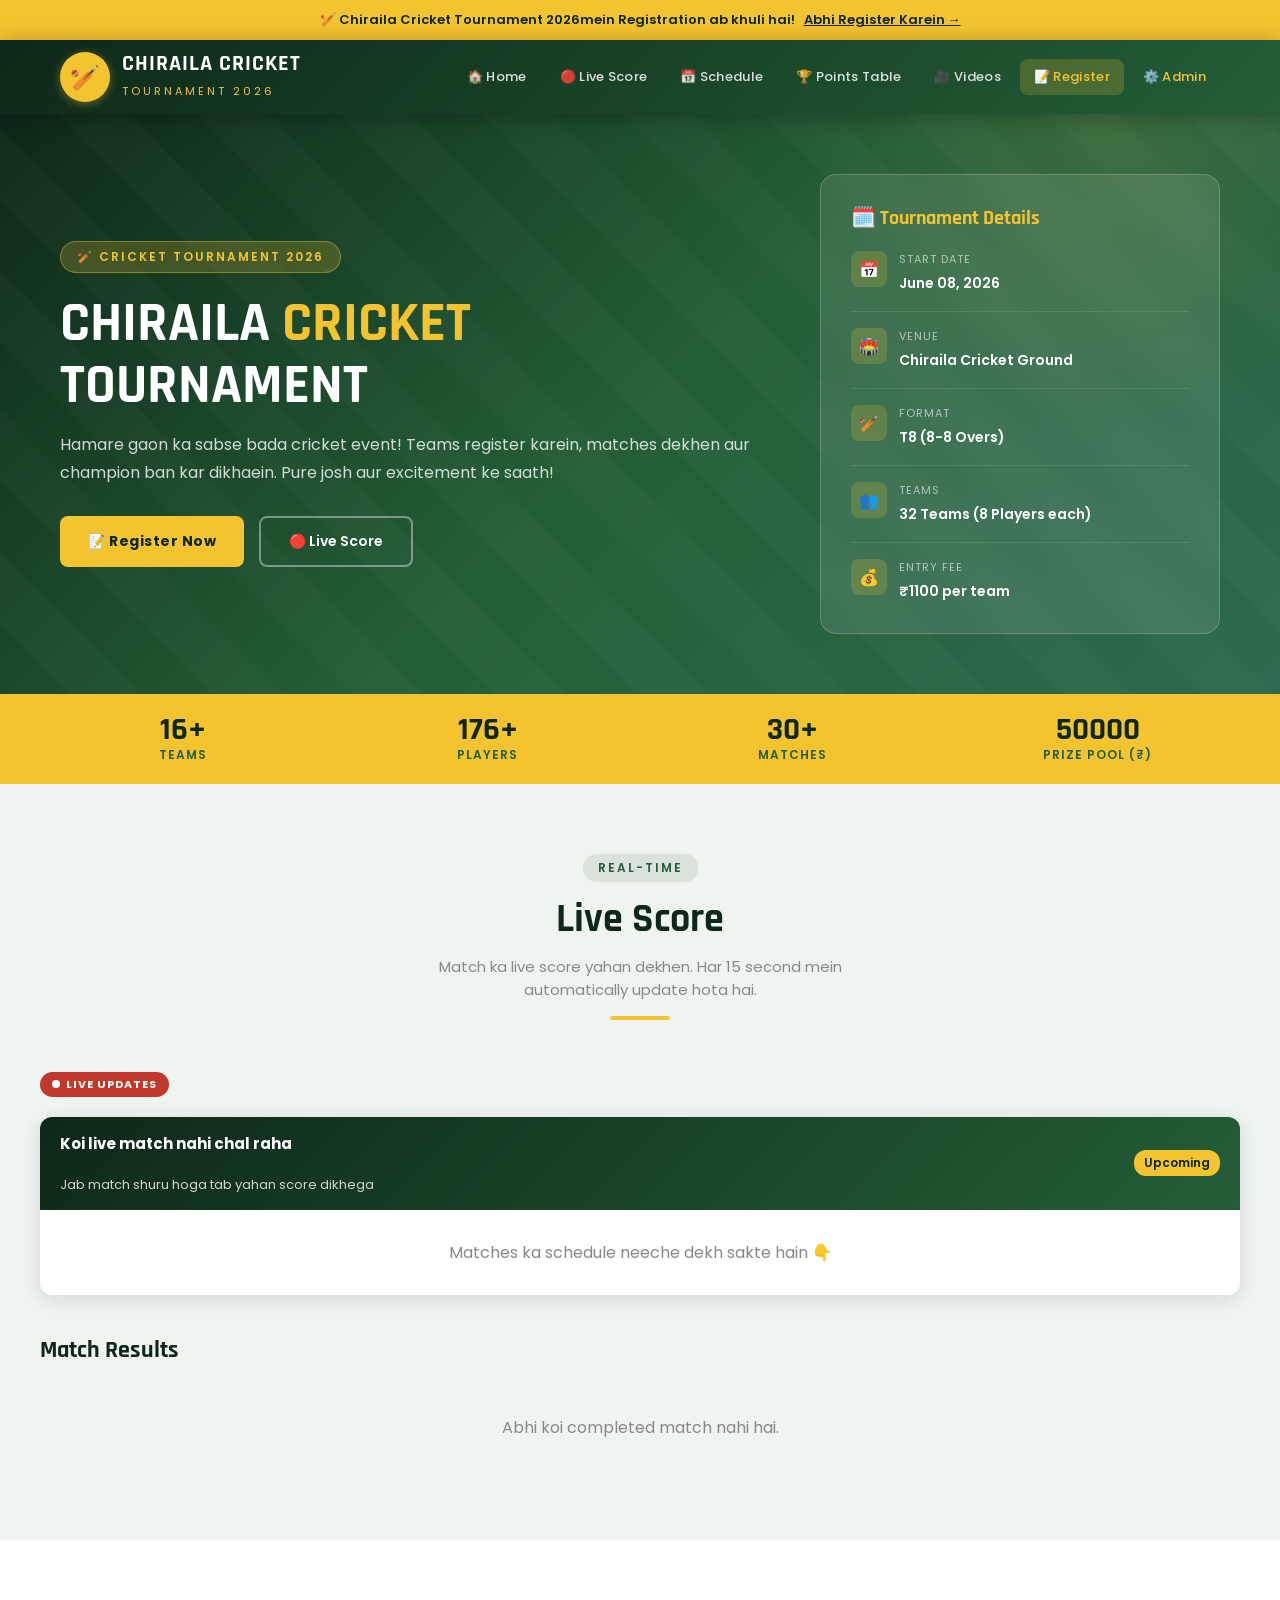
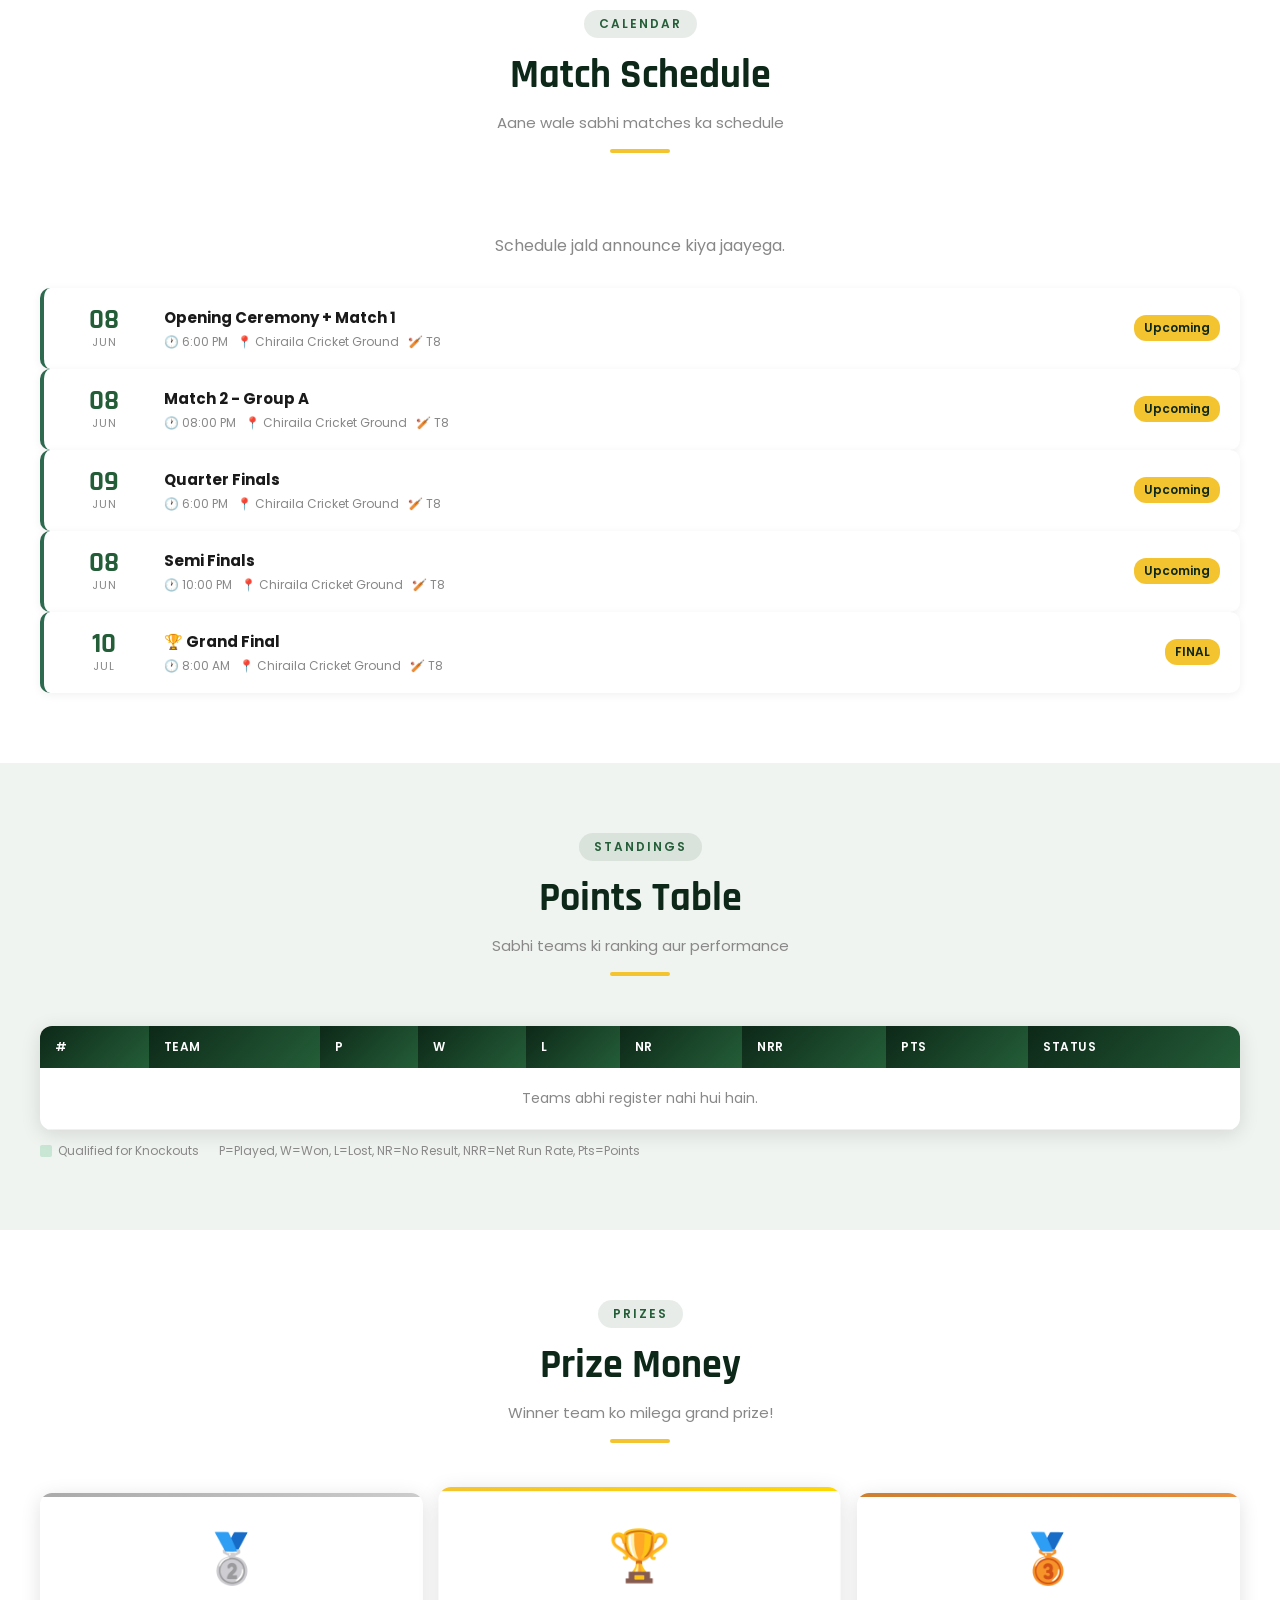
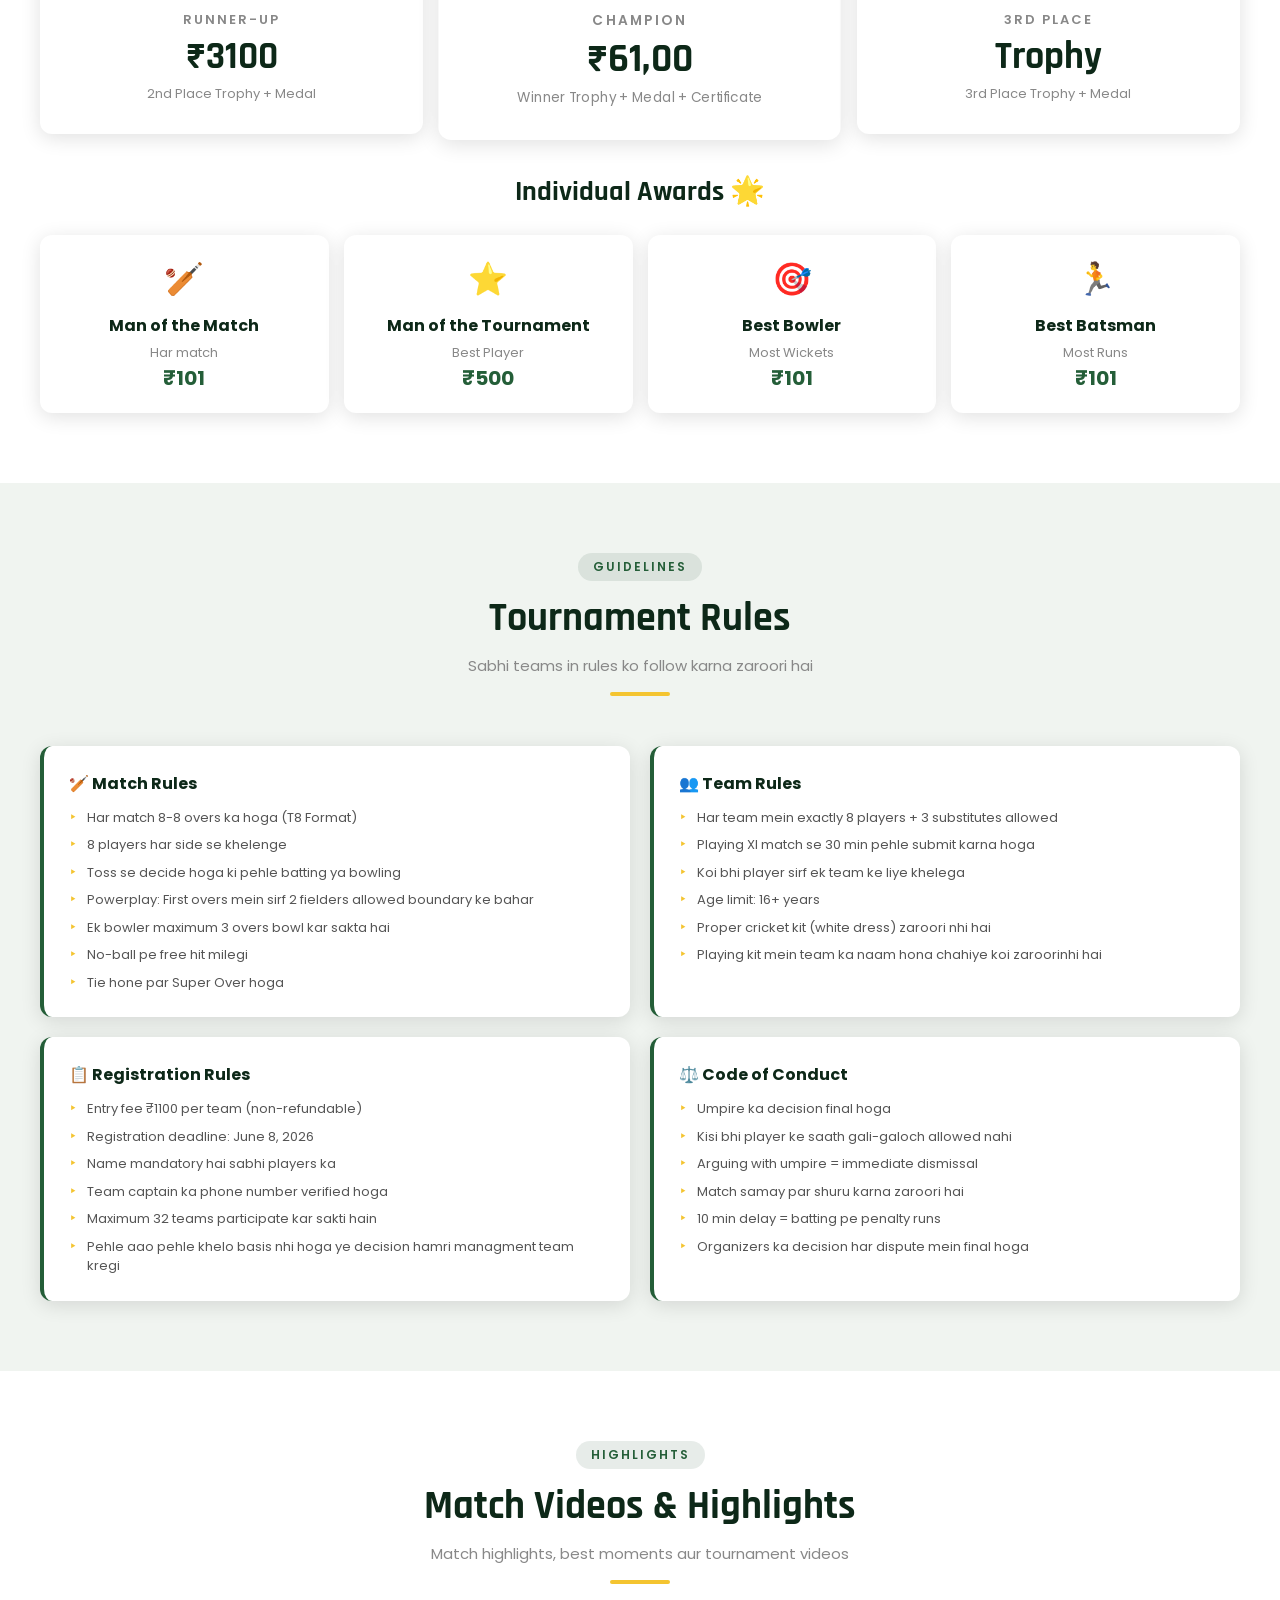
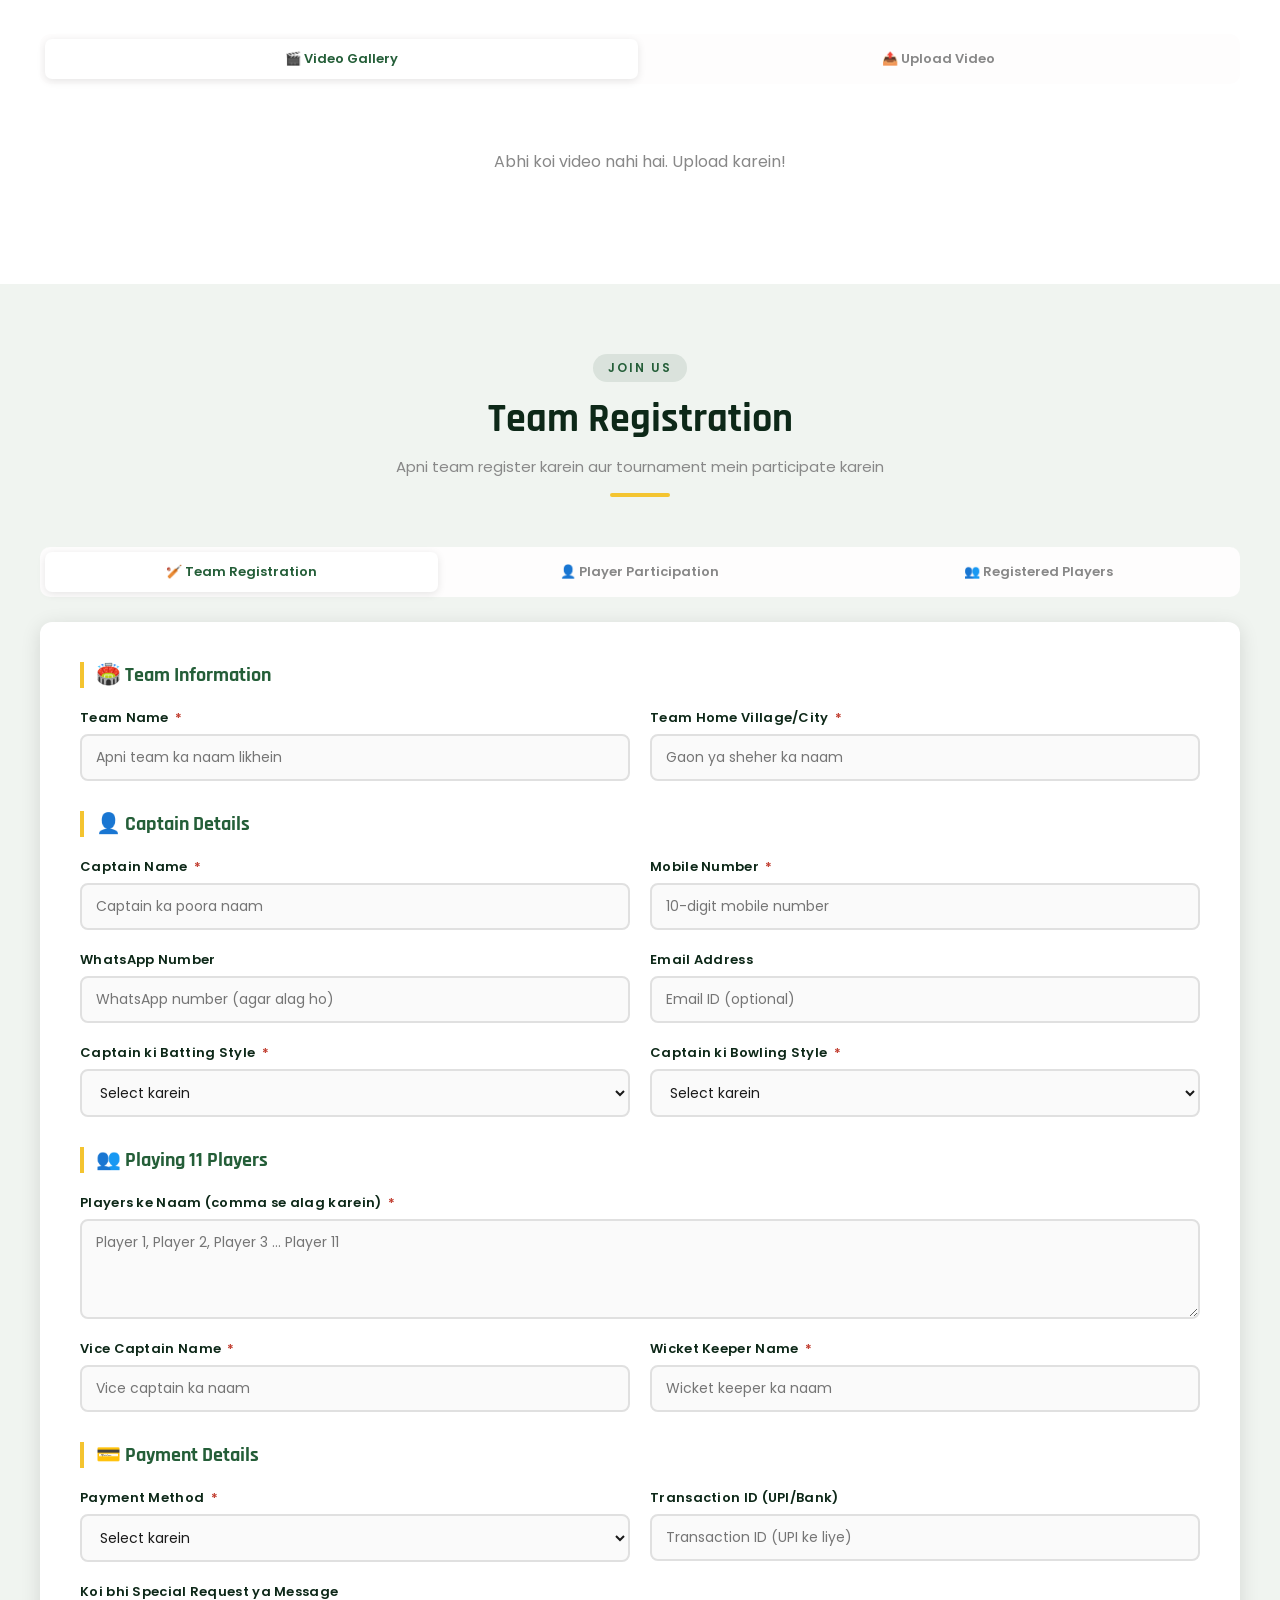
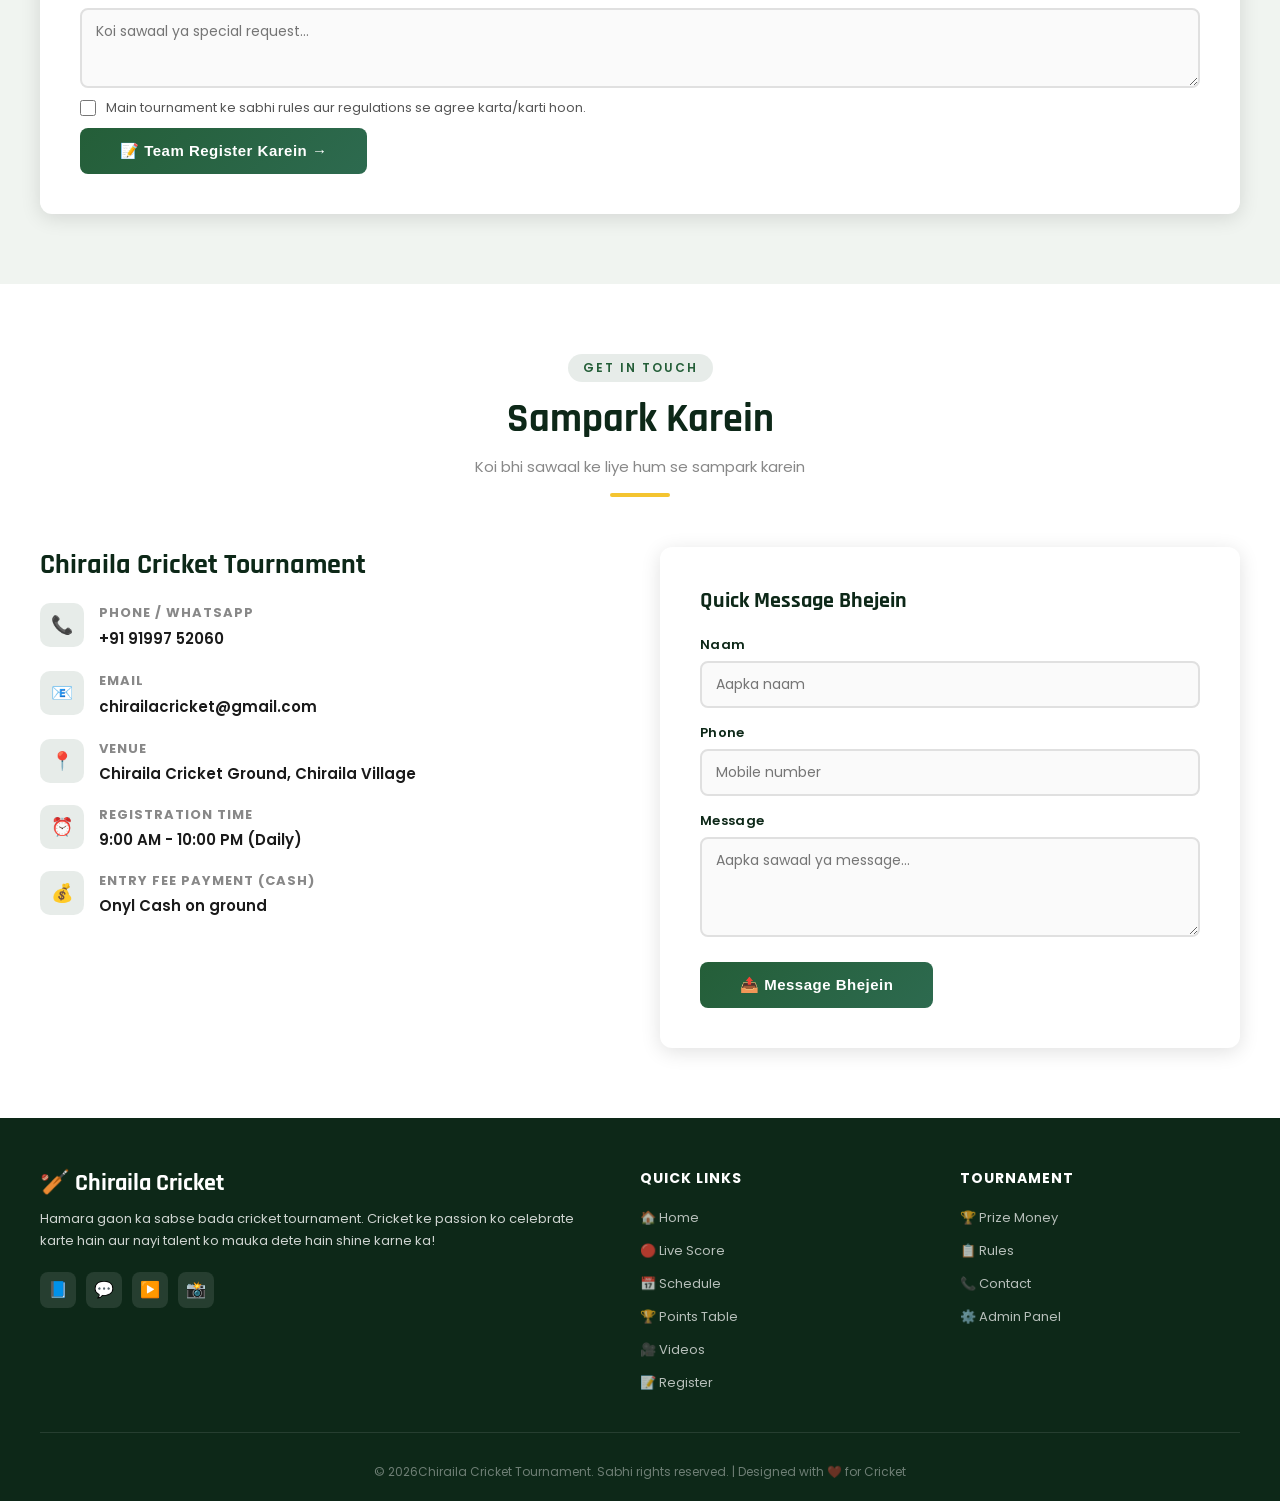
<file: index.html>
<!DOCTYPE html>
<html lang="hi">
<head>
  <meta charset="UTF-8" />
  <meta name="viewport" content="width=device-width, initial-scale=1.0" />
  <title>Chiraila Cricket Tournament 2026</title>
  <link rel="stylesheet" href="style.css" />
  <link rel="icon" href="data:image/svg+xml,<svg xmlns='http://www.w3.org/2000/svg' viewBox='0 0 100 100'><text y='.9em' font-size='90'>🏏</text></svg>" />
</head>
<body>

<!-- ANNOUNCE BAR -->
<div class="announce-bar">
  🏏 Chiraila Cricket Tournament 2026mein Registration ab khuli hai! &nbsp;
  <a href="#register">Abhi Register Karein →</a>
</div>

<!-- NAVBAR -->
<nav class="navbar">
  <div class="nav-container">
    <a href="index.html" class="nav-logo">
      <div class="logo-icon">🏏</div>
      <div class="logo-text">
        <h1>CHIRAILA CRICKET</h1>
        <span>Tournament 2026</span>
      </div>
    </a>
    <ul class="nav-menu">
      <li><a href="#home" class="active">🏠 Home</a></li>
      <li><a href="#live">🔴 Live Score</a></li>
      <li><a href="#schedule">📅 Schedule</a></li>
      <li><a href="#points">🏆 Points Table</a></li>
      <li><a href="#videos">🎥 Videos</a></li>
      <li><a href="#register">📝 Register</a></li>
      <li><a href="admin.html" style="color:#f4c430">⚙️ Admin</a></li>
    </ul>
    <div class="hamburger">
      <span></span><span></span><span></span>
    </div>
  </div>
</nav>

<!-- HERO SECTION -->
<section class="hero" id="home">
  <div class="hero-pattern"></div>
  <div class="hero-content">
    <div class="hero-text">
      <div class="hero-badge">🏏 Cricket Tournament 2026</div>
      <h1>CHIRAILA <span>CRICKET</span><br>TOURNAMENT</h1>
      <p>Hamare gaon ka sabse bada cricket event! Teams register karein, matches dekhen aur champion ban kar dikhaein. Pure josh aur excitement ke saath!</p>
      <div class="hero-buttons">
        <a href="#register" class="btn-primary">📝 Register Now</a>
        <a href="#live" class="btn-secondary">🔴 Live Score</a>
      </div>
    </div>
    <div class="hero-card">
      <h3>🗓️ Tournament Details</h3>
      <div class="info-item">
        <div class="info-icon">📅</div>
        <div class="info-text">
          <label>Start Date</label>
          <span>June 08, 2026</span>
        </div>
      </div>
      <div class="info-item">
        <div class="info-icon">🏟️</div>
        <div class="info-text">
          <label>Venue</label>
          <span>Chiraila Cricket Ground</span>
        </div>
      </div>
      <div class="info-item">
        <div class="info-icon">🏏</div>
        <div class="info-text">
          <label>Format</label>
          <span>T8 (8-8 Overs)</span>
        </div>
      </div>
      <div class="info-item">
        <div class="info-icon">👥</div>
        <div class="info-text">
          <label>Teams</label>
          <span>32 Teams (8 Players each)</span>
        </div>
      </div>
      <div class="info-item">
        <div class="info-icon">💰</div>
        <div class="info-text">
          <label>Entry Fee</label>
          <span>₹1100 per team</span>
        </div>
      </div>
    </div>
  </div>
</section>

<!-- STATS BAR -->
<div class="stats-bar">
  <div class="stats-container">
    <div class="stat-item">
      <div class="stat-number" data-count="16" data-suffix="+">0</div>
      <div class="stat-label">Teams</div>
    </div>
    <div class="stat-item">
      <div class="stat-number" data-count="176" data-suffix="+">0</div>
      <div class="stat-label">Players</div>
    </div>
    <div class="stat-item">
      <div class="stat-number" data-count="30" data-suffix="+">0</div>
      <div class="stat-label">Matches</div>
    </div>
    <div class="stat-item">
      <div class="stat-number" data-count="50000">0</div>
      <div class="stat-label">Prize Pool (₹)</div>
    </div>
  </div>
</div>

<!-- LIVE SCORE SECTION -->
<section class="section" id="live">
  <div class="container">
    <div class="section-header">
      <span class="section-tag">Real-Time</span>
      <h2>Live Score</h2>
      <p>Match ka live score yahan dekhen. Har 15 second mein automatically update hota hai.</p>
      <div class="divider"></div>
    </div>

    <div class="live-badge">
      <div class="live-dot"></div>
      LIVE UPDATES
    </div>

    <div id="liveScores">
      <!-- Loaded by JS -->
    </div>

    <div class="tabs-wrapper" style="margin-top:40px">
      <div class="section-header" style="text-align:left;margin-bottom:20px">
        <h3 style="font-family:'Rajdhani',sans-serif;font-size:24px;color:var(--primary-dark)">Match Results</h3>
      </div>
      <div id="allMatches">
        <!-- Loaded by JS -->
      </div>
    </div>
  </div>
</section>

<!-- SCHEDULE SECTION -->
<section class="section section-alt" id="schedule">
  <div class="container">
    <div class="section-header">
      <span class="section-tag">Calendar</span>
      <h2>Match Schedule</h2>
      <p>Aane wale sabhi matches ka schedule</p>
      <div class="divider"></div>
    </div>
    <div class="schedule-list" id="scheduleList">
      <!-- Loaded by JS, default shown if empty -->
    </div>

    <!-- Default schedule if none in localStorage -->
    <div id="defaultSchedule">
      <div class="schedule-item">
        <div class="schedule-date">
          <div class="day">08</div>
          <div class="month">Jun</div>
        </div>
        <div class="schedule-match">
          <h4>Opening Ceremony + Match 1</h4>
          <p>🕐 6:00 PM &nbsp; 📍 Chiraila Cricket Ground &nbsp; 🏏 T8</p>
        </div>
        <span class="match-status status-upcoming">Upcoming</span>
      </div>
      <div class="schedule-item">
        <div class="schedule-date">
          <div class="day">08</div>
          <div class="month">Jun</div>
        </div>
        <div class="schedule-match">
          <h4>Match 2 - Group A</h4>
          <p>🕐 08:00 PM &nbsp; 📍 Chiraila Cricket Ground &nbsp; 🏏 T8</p>
        </div>
        <span class="match-status status-upcoming">Upcoming</span>
      </div>
      <div class="schedule-item">
        <div class="schedule-date">
          <div class="day">09</div>
          <div class="month">Jun</div>
        </div>
        <div class="schedule-match">
          <h4>Quarter Finals</h4>
          <p>🕐 6:00 PM &nbsp; 📍 Chiraila Cricket Ground &nbsp; 🏏 T8</p>
        </div>
        <span class="match-status status-upcoming">Upcoming</span>
      </div>
      <div class="schedule-item">
        <div class="schedule-date">
          <div class="day">08</div>
          <div class="month">Jun</div>
        </div>
        <div class="schedule-match">
          <h4>Semi Finals</h4>
          <p>🕐 10:00 PM &nbsp; 📍 Chiraila Cricket Ground &nbsp; 🏏 T8</p>
        </div>
        <span class="match-status status-upcoming">Upcoming</span>
      </div>
      <div class="schedule-item">
        <div class="schedule-date">
          <div class="day">10</div>
          <div class="month">Jul</div>
        </div>
        <div class="schedule-match">
          <h4>🏆 Grand Final</h4>
          <p>🕐 8:00 AM &nbsp; 📍 Chiraila Cricket Ground &nbsp; 🏏 T8</p>
        </div>
        <span class="match-status status-upcoming">FINAL</span>
      </div>
    </div>
  </div>
</section>

<!-- POINTS TABLE -->
<section class="section" id="points">
  <div class="container">
    <div class="section-header">
      <span class="section-tag">Standings</span>
      <h2>Points Table</h2>
      <p>Sabhi teams ki ranking aur performance</p>
      <div class="divider"></div>
    </div>
    <div class="form-card" style="padding:0;overflow:hidden">
      <table class="points-table">
        <thead>
          <tr>
            <th>#</th>
            <th>Team</th>
            <th>P</th>
            <th>W</th>
            <th>L</th>
            <th>NR</th>
            <th>NRR</th>
            <th>Pts</th>
            <th>Status</th>
          </tr>
        </thead>
        <tbody id="pointsTableBody">
          <tr>
            <td colspan="9" style="text-align:center;color:#888;padding:30px">
              Teams register hone ke baad points table yahan dikhega.<br>
              <a href="admin.html" style="color:var(--primary)">Admin panel</a> se teams add karein.
            </td>
          </tr>
        </tbody>
      </table>
    </div>
    <div style="margin-top:12px;font-size:12px;color:#888;display:flex;gap:20px;align-items:center">
      <span style="display:flex;align-items:center;gap:6px"><span style="width:12px;height:12px;background:rgba(39,174,96,0.2);border-radius:2px;display:inline-block"></span> Qualified for Knockouts</span>
      <span>P=Played, W=Won, L=Lost, NR=No Result, NRR=Net Run Rate, Pts=Points</span>
    </div>
  </div>
</section>

<!-- PRIZE SECTION -->
<section class="section section-alt" id="prize">
  <div class="container">
    <div class="section-header">
      <span class="section-tag">Prizes</span>
      <h2>Prize Money</h2>
      <p>Winner team ko milega grand prize!</p>
      <div class="divider"></div>
    </div>
    <div class="prize-grid">
      <div class="prize-card silver">
        <div class="prize-trophy">🥈</div>
        <div class="prize-position">Runner-Up</div>
        <div class="prize-amount">₹3100</div>
        <div class="prize-desc">2nd Place Trophy + Medal</div>
      </div>
      <div class="prize-card gold" style="transform:scale(1.05)">
        <div class="prize-trophy">🏆</div>
        <div class="prize-position">Champion</div>
        <div class="prize-amount">₹61,00</div>
        <div class="prize-desc">Winner Trophy + Medal + Certificate</div>
      </div>
      <div class="prize-card bronze">
        <div class="prize-trophy">🥉</div>
        <div class="prize-position">3rd Place</div>
        <div class="prize-amount">Trophy</div>
        <div class="prize-desc">3rd Place Trophy + Medal</div>
      </div>
    </div>

    <!-- Individual Awards -->
    <div style="margin-top:40px">
      <h3 style="font-family:'Rajdhani',sans-serif;font-size:28px;text-align:center;color:var(--primary-dark);margin-bottom:25px">Individual Awards 🌟</h3>
      <div style="display:grid;grid-template-columns:repeat(auto-fit,minmax(200px,1fr));gap:15px">
        <div class="form-card" style="padding:20px;text-align:center">
          <div style="font-size:32px;margin-bottom:10px">🏏</div>
          <h4 style="color:var(--primary-dark);margin-bottom:5px">Man of the Match</h4>
          <p style="font-size:13px;color:#888">Har match</p>
          <div style="font-size:20px;font-weight:700;color:var(--primary)">₹101</div>
        </div>
        <div class="form-card" style="padding:20px;text-align:center">
          <div style="font-size:32px;margin-bottom:10px">⭐</div>
          <h4 style="color:var(--primary-dark);margin-bottom:5px">Man of the Tournament</h4>
          <p style="font-size:13px;color:#888">Best Player</p>
          <div style="font-size:20px;font-weight:700;color:var(--primary)">₹500</div>
        </div>
        <div class="form-card" style="padding:20px;text-align:center">
          <div style="font-size:32px;margin-bottom:10px">🎯</div>
          <h4 style="color:var(--primary-dark);margin-bottom:5px">Best Bowler</h4>
          <p style="font-size:13px;color:#888">Most Wickets</p>
          <div style="font-size:20px;font-weight:700;color:var(--primary)">₹101</div>
        </div>
        <div class="form-card" style="padding:20px;text-align:center">
          <div style="font-size:32px;margin-bottom:10px">🏃</div>
          <h4 style="color:var(--primary-dark);margin-bottom:5px">Best Batsman</h4>
          <p style="font-size:13px;color:#888">Most Runs</p>
          <div style="font-size:20px;font-weight:700;color:var(--primary)">₹101</div>
        </div>
      </div>
    </div>
  </div>
</section>

<!-- RULES SECTION -->
<section class="section" id="rules">
  <div class="container">
    <div class="section-header">
      <span class="section-tag">Guidelines</span>
      <h2>Tournament Rules</h2>
      <p>Sabhi teams in rules ko follow karna zaroori hai</p>
      <div class="divider"></div>
    </div>
    <div class="rules-grid">
      <div class="rule-card">
        <h3>🏏 Match Rules</h3>
        <ul>
          <li>Har match 8-8 overs ka hoga (T8 Format)</li>
          <li>8 players har side se khelenge</li>
          <li>Toss se decide hoga ki pehle batting ya bowling</li>
          <li>Powerplay: First  overs mein sirf 2 fielders allowed boundary ke bahar</li>
          <li>Ek bowler maximum 3 overs bowl kar sakta hai</li>
          <li>No-ball pe free hit milegi</li>
          <li>Tie hone par Super Over hoga</li>
        </ul>
      </div>
      <div class="rule-card">
        <h3>👥 Team Rules</h3>
        <ul>
          <li>Har team mein exactly 8 players + 3 substitutes allowed</li>
          <li>Playing XI match se 30 min pehle submit karna hoga</li>
          <li>Koi bhi player sirf ek team ke liye khelega</li>
          <li>Age limit: 16+ years</li>
          <li>Proper cricket kit (white dress) zaroori nhi hai</li>
          <li>Playing kit mein team ka naam hona chahiye koi zaroorinhi hai</li>
        </ul>
      </div>
      <div class="rule-card">
        <h3>📋 Registration Rules</h3>
        <ul>
          <li>Entry fee ₹1100 per team (non-refundable)</li>
          <li>Registration deadline: June 8, 2026</li>
          <li>Name mandatory hai sabhi players ka</li>
          <li>Team captain ka phone number verified hoga</li>
          <li>Maximum 32 teams participate kar sakti hain</li>
          <li>Pehle aao pehle khelo basis nhi hoga ye decision  hamri managment team kregi</li>
        </ul>
      </div>
      <div class="rule-card">
        <h3>⚖️ Code of Conduct</h3>
        <ul>
          <li>Umpire ka decision final hoga</li>
          <li>Kisi bhi player ke saath gali-galoch allowed nahi</li>
          <li>Arguing with umpire = immediate dismissal</li>
          <li>Match samay par shuru karna zaroori hai</li>
          <li>10 min delay = batting pe penalty runs</li>
          <li>Organizers ka decision har dispute mein final hoga</li>
        </ul>
      </div>
    </div>
  </div>
</section>

<!-- VIDEO SECTION -->
<section class="section section-alt" id="videos">
  <div class="container">
    <div class="section-header">
      <span class="section-tag">Highlights</span>
      <h2>Match Videos & Highlights</h2>
      <p>Match highlights, best moments aur tournament videos</p>
      <div class="divider"></div>
    </div>

    <div class="tabs-wrapper">
      <div class="tabs">
        <button class="tab-btn active" data-tab="tab-gallery">🎬 Video Gallery</button>
        <button class="tab-btn" data-tab="tab-upload">📤 Upload Video</button>
      </div>

      <div id="tab-gallery" class="tab-content active">
        <div class="video-grid" id="videoGallery">
          <!-- Loaded by JS -->
        </div>
      </div>

      <div id="tab-upload" class="tab-content">
        <div class="form-card">
          <div class="form-section-title">📤 Video Upload Karein</div>
          <div class="form-grid">
            <div class="form-group">
              <label>Video Title <span class="required">*</span></label>
              <input type="text" id="videoTitle" placeholder="e.g., Match 1 Highlights - Team A vs Team B" />
            </div>
            <div class="form-group">
              <label>Match Name</label>
              <input type="text" id="videoMatch" placeholder="e.g., Quarter Final" />
            </div>
          </div>
          <div class="upload-zone" id="uploadZone" style="margin-top:20px">
            <input type="file" id="videoInput" accept="video/*" multiple />
            <div class="upload-icon">🎥</div>
            <h3>Video Drag & Drop karein ya Click karein</h3>
            <p>MP4, AVI, MOV supported · Max size: 500MB per video</p>
          </div>
          <div class="success-msg" id="videoSuccess">
            ✅ Video successfully upload ho gaya!
          </div>
        </div>
      </div>
    </div>
  </div>
</section>

<!-- REGISTRATION FORM -->
<section class="section" id="register">
  <div class="container">
    <div class="section-header">
      <span class="section-tag">Join Us</span>
      <h2>Team Registration</h2>
      <p>Apni team register karein aur tournament mein participate karein</p>
      <div class="divider"></div>
    </div>

    <div class="tabs-wrapper">
      <div class="tabs">
        <button class="tab-btn active" data-tab="tab-team">🏏 Team Registration</button>
        <button class="tab-btn" data-tab="tab-player">👤 Player Participation</button>
        <button class="tab-btn" data-tab="tab-registered">👥 Registered Players</button>
      </div>

      <!-- TEAM REGISTRATION -->
      <div id="tab-team" class="tab-content active">
        <div class="form-card">
          <form id="registrationForm">
            <div class="form-section-title">🏟️ Team Information</div>
            <div class="form-grid">
              <div class="form-group">
                <label>Team Name <span class="required">*</span></label>
                <input type="text" name="teamName" placeholder="Apni team ka naam likhein" required />
              </div>
              <div class="form-group">
                <label>Team Home Village/City <span class="required">*</span></label>
                <input type="text" name="teamCity" placeholder="Gaon ya sheher ka naam" required />
              </div>
            </div>

            <div class="form-section-title">👤 Captain Details</div>
            <div class="form-grid">
              <div class="form-group">
                <label>Captain Name <span class="required">*</span></label>
                <input type="text" name="captainName" placeholder="Captain ka poora naam" required />
              </div>
              <div class="form-group">
                <label>Mobile Number <span class="required">*</span></label>
                <input type="tel" name="captainPhone" placeholder="10-digit mobile number" pattern="[0-9]{10}" required />
              </div>
              <div class="form-group">
                <label>WhatsApp Number</label>
                <input type="tel" name="whatsapp" placeholder="WhatsApp number (agar alag ho)" />
              </div>
              <div class="form-group">
                <label>Email Address</label>
                <input type="email" name="email" placeholder="Email ID (optional)" />
              </div>
              <div class="form-group">
                <label>Captain ki Batting Style <span class="required">*</span></label>
                <select name="battingStyle" required>
                  <option value="">Select karein</option>
                  <option value="Right Hand">Right Hand</option>
                  <option value="Left Hand">Left Hand</option>
                </select>
              </div>
              <div class="form-group">
                <label>Captain ki Bowling Style <span class="required">*</span></label>
                <select name="bowlingStyle" required>
                  <option value="">Select karein</option>
                  <option value="Right Arm Fast">Right Arm Fast</option>
                  <option value="Right Arm Medium">Right Arm Medium</option>
                  <option value="Right Arm Off Spin">Right Arm Off Spin</option>
                  <option value="Right Arm Leg Spin">Right Arm Leg Spin</option>
                  <option value="Left Arm Fast">Left Arm Fast</option>
                  <option value="Left Arm Medium">Left Arm Medium</option>
                  <option value="Left Arm Spin">Left Arm Spin</option>
                  <option value="Non Bowler">Non Bowler</option>
                </select>
              </div>
            </div>

            <div class="form-section-title">👥 Playing 11 Players</div>
            <div class="form-grid">
              <div class="form-group full-width">
                <label>Players ke Naam (comma se alag karein) <span class="required">*</span></label>
                <textarea name="players" placeholder="Player 1, Player 2, Player 3 ... Player 11" required></textarea>
              </div>
              <div class="form-group">
                <label>Vice Captain Name <span class="required">*</span></label>
                <input type="text" name="viceCaptain" placeholder="Vice captain ka naam" required />
              </div>
              <div class="form-group">
                <label>Wicket Keeper Name <span class="required">*</span></label>
                <input type="text" name="wicketKeeper" placeholder="Wicket keeper ka naam" required />
              </div>
            </div>

            <div class="form-section-title">💳 Payment Details</div>
            <div class="form-grid">
              <div class="form-group">
                <label>Payment Method <span class="required">*</span></label>
                <select name="paymentMethod" required>
                  <option value="">Select karein</option>
                  <option value="UPI">UPI / GPay / PhonePe</option>
                  <option value="Cash">Cash (Ground par aa kar)</option>
                  <option value="Bank Transfer">Bank Transfer</option>
                </select>
              </div>
              <div class="form-group">
                <label>Transaction ID (UPI/Bank)</label>
                <input type="text" name="txnId" placeholder="Transaction ID (UPI ke liye)" />
              </div>
              <div class="form-group full-width">
                <label>Koi bhi Special Request ya Message</label>
                <textarea name="message" placeholder="Koi sawaal ya special request..." style="min-height:80px"></textarea>
              </div>
            </div>

            <div style="display:flex;align-items:center;gap:10px;margin-top:10px">
              <input type="checkbox" id="terms" name="terms" required style="width:16px;height:16px;accent-color:var(--primary)">
              <label for="terms" style="font-size:13px;color:#555">Main tournament ke sabhi rules aur regulations se agree karta/karti hoon.</label>
            </div>

            <button type="submit" class="btn-submit">
              📝 Team Register Karein &rarr;
            </button>
          </form>
          <div class="success-msg" id="regSuccess">
            ✅ Registration successful ho gaya! Aapko call ya WhatsApp karke confirm kiya jaayega.
          </div>
        </div>
      </div>

      <!-- PLAYER PARTICIPATION -->
      <div id="tab-player" class="tab-content">
        <div class="form-card">
          <form id="participationForm">
            <div class="form-section-title">👤 Player Information</div>
            <div class="form-grid">
              <div class="form-group">
                <label>Player ka Poora Naam <span class="required">*</span></label>
                <input type="text" name="playerName" placeholder="Apna poora naam likhein" required />
              </div>
              <div class="form-group">
                <label>Date of Birth <span class="required">*</span></label>
                <input type="date" name="dob" required />
              </div>
              <div class="form-group">
                <label>Mobile Number <span class="required">*</span></label>
                <input type="tel" name="phone" placeholder="10-digit number" pattern="[0-9]{10}" required />
              </div>
              <div class="form-group">
                <label>Village / City <span class="required">*</span></label>
                <input type="text" name="city" placeholder="Apne gaon ya sheher ka naam" required />
              </div>
              <div class="form-group">
                <label>Player Role <span class="required">*</span></label>
                <select name="role" required>
                  <option value="">Select karein</option>
                  <option value="Batsman">Batsman (Balla)</option>
                  <option value="Bowler">Bowler (Gend)</option>
                  <option value="All-Rounder">All-Rounder</option>
                  <option value="Wicket Keeper">Wicket Keeper</option>
                  <option value="Wicket Keeper Batsman">Wicket Keeper + Batsman</option>
                </select>
              </div>
              <div class="form-group">
                <label>Batting Style <span class="required">*</span></label>
                <select name="battingStyle" required>
                  <option value="">Select karein</option>
                  <option value="Right Hand">Right Hand Bat</option>
                  <option value="Left Hand">Left Hand Bat</option>
                </select>
              </div>
              <div class="form-group">
                <label>Bowling Style</label>
                <select name="bowlingStyle">
                  <option value="">Select karein</option>
                  <option value="Right Arm Fast">Right Arm Fast</option>
                  <option value="Right Arm Medium">Right Arm Medium</option>
                  <option value="Right Arm Off Spin">Right Arm Off Spin</option>
                  <option value="Left Arm Spin">Left Arm Spin</option>
                  <option value="Non Bowler">Non Bowler</option>
                </select>
              </div>
              <div class="form-group">
                <label>Jersey Number (Pasandida)</label>
                <input type="number" name="jerseyNumber" placeholder="1-99" min="1" max="99" />
              </div>
              <div class="form-group full-width">
                <label>Pichle Tournaments ka Experience</label>
                <textarea name="experience" placeholder="Pehle kahan kahan khela hai, koi special achievement..." style="min-height:80px"></textarea>
              </div>
              <div class="form-group full-width">
                <label>Apni Team hai ya Individual Entry? <span class="required">*</span></label>
                <select name="entryType" required>
                  <option value="">Select karein</option>
                  <option value="With Team">Meri team already registered hai</option>
                  <option value="Need Team">Mujhe team chahiye (organizer assign karega)</option>
                  <option value="Register Team">Main nai team register karna chahta hoon</option>
                </select>
              </div>
              <div class="form-group">
                <label>Existing Team Name (agar hai)</label>
                <input type="text" name="existingTeam" placeholder="Apni team ka naam (agar already registered)" />
              </div>
            </div>

            <div style="display:flex;align-items:center;gap:10px;margin-top:10px">
              <input type="checkbox" id="terms2" name="terms" required style="width:16px;height:16px;accent-color:var(--primary)">
              <label for="terms2" style="font-size:13px;color:#555">Main tournament ke sabhi rules se agree karta/karti hoon.</label>
            </div>

            <button type="submit" class="btn-submit">
              🏏 Participation Submit Karein &rarr;
            </button>
          </form>
          <div class="success-msg" id="partSuccess">
            ✅ Aapki participation request submit ho gayi! Organizer aapse contact karega.
          </div>
        </div>
      </div>

      <!-- REGISTERED PLAYERS -->
      <div id="tab-registered" class="tab-content">
        <div class="players-grid" id="playersGrid">
          <!-- Loaded by JS -->
        </div>
      </div>
    </div>
  </div>
</section>

<!-- CONTACT SECTION -->
<section class="section section-alt" id="contact">
  <div class="container">
    <div class="section-header">
      <span class="section-tag">Get In Touch</span>
      <h2>Sampark Karein</h2>
      <p>Koi bhi sawaal ke liye hum se sampark karein</p>
      <div class="divider"></div>
    </div>
    <div class="contact-grid">
      <div class="contact-info">
        <h3>Chiraila Cricket Tournament</h3>
        <div class="contact-item">
          <div class="contact-item-icon">📞</div>
          <div class="contact-item-text">
            <h4>Phone / WhatsApp</h4>
            <a href="tel:+919876543210">+91 91997 52060</a>
          </div>
        </div>
        <div class="contact-item">
          <div class="contact-item-icon">📧</div>
          <div class="contact-item-text">
            <h4>Email</h4>
            <a href="mailto:chirailacricket@gmail.com">chirailacricket@gmail.com</a>
          </div>
        </div>
        <div class="contact-item">
          <div class="contact-item-icon">📍</div>
          <div class="contact-item-text">
            <h4>Venue</h4>
            <p>Chiraila Cricket Ground, Chiraila Village</p>
          </div>
        </div>
        <div class="contact-item">
          <div class="contact-item-icon">⏰</div>
          <div class="contact-item-text">
            <h4>Registration Time</h4>
            <p>9:00 AM - 10:00 PM (Daily)</p>
          </div>
        </div>
        <div class="contact-item">
          <div class="contact-item-icon">💰</div>
          <div class="contact-item-text">
            <h4>Entry Fee Payment (Cash)</h4>
            <p>Onyl Cash on ground</p>
          </div>
        </div>
      </div>
      <div class="form-card">
        <h3 style="font-family:'Rajdhani',sans-serif;font-size:22px;color:var(--primary-dark);margin-bottom:20px">Quick Message Bhejein</h3>
        <form onsubmit="sendMessage(event)">
          <div class="form-group" style="margin-bottom:15px">
            <label>Naam</label>
            <input type="text" id="msgName" placeholder="Aapka naam" required />
          </div>
          <div class="form-group" style="margin-bottom:15px">
            <label>Phone</label>
            <input type="tel" id="msgPhone" placeholder="Mobile number" required />
          </div>
          <div class="form-group" style="margin-bottom:15px">
            <label>Message</label>
            <textarea id="msgText" placeholder="Aapka sawaal ya message..." style="min-height:100px"></textarea>
          </div>
          <button type="submit" class="btn-submit">📤 Message Bhejein</button>
        </form>
      </div>
    </div>
  </div>
</section>

<!-- FOOTER -->
<footer>
  <div class="footer-content">
    <div class="footer-grid">
      <div class="footer-brand">
        <h2>🏏 Chiraila Cricket</h2>
        <p>Hamara gaon ka sabse bada cricket tournament. Cricket ke passion ko celebrate karte hain aur nayi talent ko mauka dete hain shine karne ka!</p>
        <div class="social-links">
          <a href="#" title="Facebook">📘</a>
          <a href="#" title="WhatsApp">💬</a>
          <a href="#" title="YouTube">▶️</a>
          <a href="#" title="Instagram">📸</a>
        </div>
      </div>
      <div class="footer-links">
        <h4>Quick Links</h4>
        <ul>
          <li><a href="#home">🏠 Home</a></li>
          <li><a href="#live">🔴 Live Score</a></li>
          <li><a href="#schedule">📅 Schedule</a></li>
          <li><a href="#points">🏆 Points Table</a></li>
          <li><a href="#videos">🎥 Videos</a></li>
          <li><a href="#register">📝 Register</a></li>
        </ul>
      </div>
      <div class="footer-links">
        <h4>Tournament</h4>
        <ul>
          <li><a href="#prize">🏆 Prize Money</a></li>
          <li><a href="#rules">📋 Rules</a></li>
          <li><a href="#contact">📞 Contact</a></li>
          <li><a href="admin.html">⚙️ Admin Panel</a></li>
        </ul>
      </div>
    </div>
    <div class="footer-bottom">
      <p>© 2026Chiraila Cricket Tournament. Sabhi rights reserved. | Designed with ❤️ for Cricket</p>
    </div>
  </div>
</footer>

<!-- VIDEO MODAL -->
<div class="modal-overlay" id="videoModalOverlay">
  <div class="modal" style="max-width:700px;padding:20px">
    <button class="modal-close">✕</button>
    <h3 id="videoModalTitle" style="font-family:'Rajdhani',sans-serif;font-size:22px;color:var(--primary-dark);margin-bottom:15px">Video</h3>
    <video id="modalVideo" controls style="width:100%;border-radius:8px;background:#000"></video>
  </div>
</div>

<!-- SCROLL TO TOP -->
<button class="scroll-top" title="Top par jaein">↑</button>

<script>
function playVideo(url, title) {
  document.getElementById('videoModalTitle').textContent = title;
  const player = document.getElementById('modalVideo');
  player.src = url;
  player.play();
  document.getElementById('videoModalOverlay').classList.add('open');
}

document.querySelector('.modal-close').addEventListener('click', () => {
  document.getElementById('videoModalOverlay').classList.remove('open');
  document.getElementById('modalVideo').pause();
});

function sendMessage(e) {
  e.preventDefault();
  const name = document.getElementById('msgName').value;
  showToast(`${name}, aapka message receive ho gaya! Jald sampark karenge. 📞`);
  e.target.reset();
}
</script>
<script src="script.js"></script>
</body>
</html>
</file>
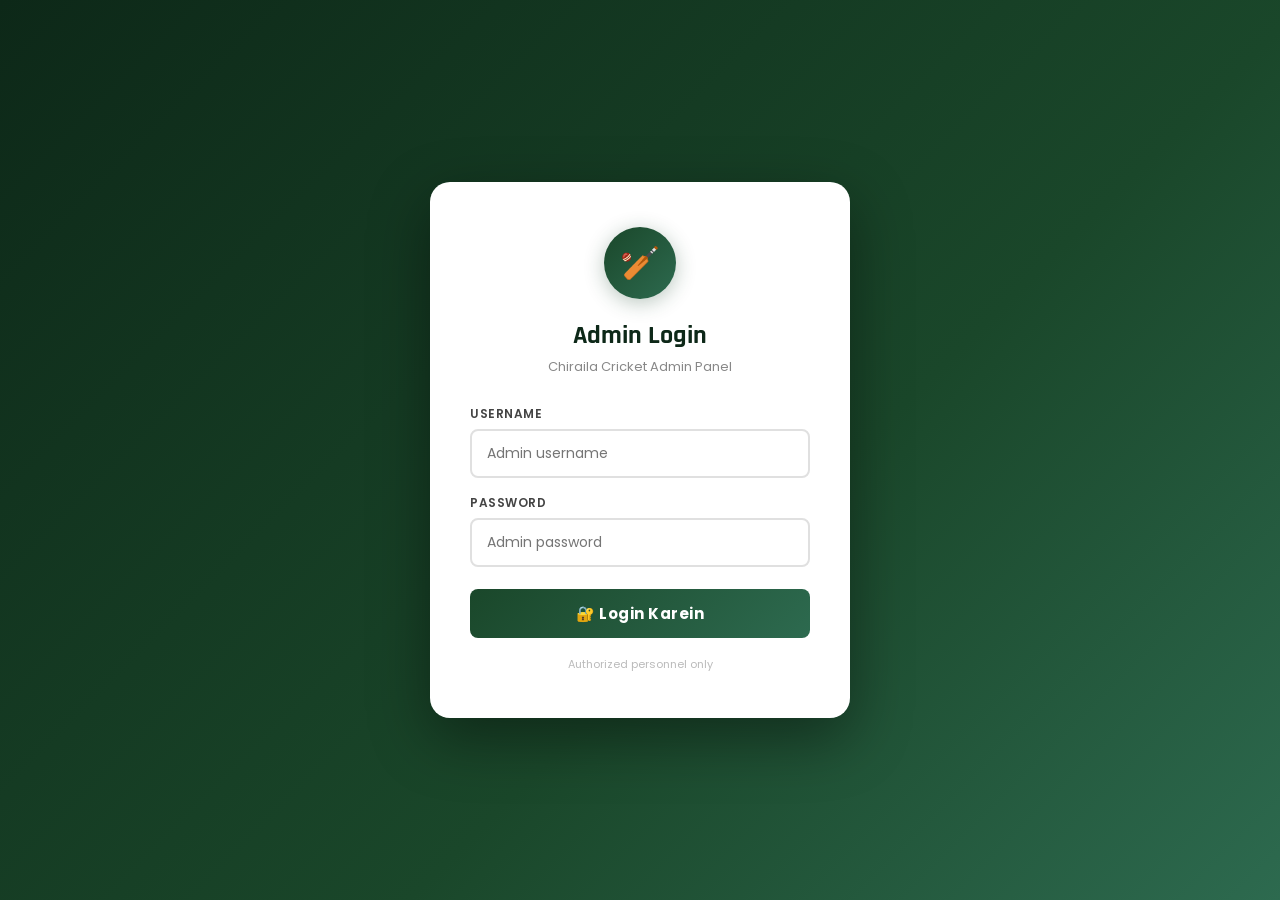
<file: admin.html>
<!DOCTYPE html>
<html lang="hi">
<head>
  <meta charset="UTF-8" />
  <meta name="viewport" content="width=device-width, initial-scale=1.0" />
  <title>Admin Panel - Chiraila Cricket</title>
  <link rel="stylesheet" href="style.css" />
  <style>
    body { background: #f0f4f0; }

    .admin-layout {
      display: grid;
      grid-template-columns: 240px 1fr;
      min-height: calc(100vh - 74px);
    }

    .admin-sidebar {
      background: var(--primary-dark);
      padding: 20px 0;
      position: sticky;
      top: 74px;
      height: calc(100vh - 74px);
      overflow-y: auto;
    }

    .sidebar-title {
      padding: 0 20px 15px;
      font-family: 'Rajdhani', sans-serif;
      font-size: 18px;
      color: var(--accent);
      border-bottom: 1px solid rgba(255,255,255,0.1);
      margin-bottom: 10px;
    }

    .sidebar-menu { list-style: none; }
    .sidebar-menu li { margin: 2px 0; }
    .sidebar-menu a {
      display: flex;
      align-items: center;
      gap: 10px;
      padding: 11px 20px;
      color: rgba(255,255,255,0.75);
      text-decoration: none;
      font-size: 13px;
      font-weight: 500;
      transition: var(--transition);
      border-left: 3px solid transparent;
    }

    .sidebar-menu a:hover, .sidebar-menu a.active {
      background: rgba(255,255,255,0.08);
      color: var(--accent);
      border-left-color: var(--accent);
    }

    .admin-main { padding: 30px; overflow-y: auto; }

    .admin-page { display: none; }
    .admin-page.active { display: block; }

    .page-title {
      font-family: 'Rajdhani', sans-serif;
      font-size: 32px;
      font-weight: 700;
      color: var(--primary-dark);
      margin-bottom: 5px;
    }

    .page-subtitle { font-size: 14px; color: var(--gray); margin-bottom: 25px; }

    .stats-cards {
      display: grid;
      grid-template-columns: repeat(4, 1fr);
      gap: 20px;
      margin-bottom: 30px;
    }

    .stat-card {
      background: var(--white);
      border-radius: 12px;
      padding: 20px;
      box-shadow: var(--shadow);
      border-top: 4px solid var(--primary);
    }

    .stat-card.accent { border-top-color: var(--accent); }
    .stat-card.red { border-top-color: var(--red); }
    .stat-card.green { border-top-color: #27ae60; }

    .stat-card-num {
      font-family: 'Rajdhani', sans-serif;
      font-size: 36px;
      font-weight: 700;
      color: var(--primary-dark);
    }

    .stat-card-label { font-size: 12px; color: var(--gray); text-transform: uppercase; letter-spacing: 1px; }
    .stat-card-icon { font-size: 28px; float: right; margin-top: -30px; }

    .admin-card {
      background: var(--white);
      border-radius: 12px;
      box-shadow: var(--shadow);
      overflow: hidden;
      margin-bottom: 25px;
    }

    .admin-card-header {
      background: linear-gradient(135deg, var(--primary-dark), var(--primary));
      padding: 15px 20px;
      display: flex;
      justify-content: space-between;
      align-items: center;
    }

    .admin-card-header h3 {
      font-family: 'Rajdhani', sans-serif;
      font-size: 20px;
      color: var(--white);
    }

    .admin-card-body { padding: 25px; }

    .btn-sm {
      padding: 7px 14px;
      font-size: 12px;
      border-radius: 6px;
      border: none;
      cursor: pointer;
      font-family: 'Poppins', sans-serif;
      font-weight: 600;
      transition: var(--transition);
    }

    .btn-green { background: #27ae60; color: white; }
    .btn-green:hover { background: #219a52; }
    .btn-red { background: var(--red); color: white; }
    .btn-red:hover { background: #a93226; }
    .btn-yellow { background: var(--accent); color: var(--primary-dark); }
    .btn-yellow:hover { background: var(--accent-dark); }
    .btn-blue { background: #2980b9; color: white; }
    .btn-blue:hover { background: #2471a3; }

    .data-table {
      width: 100%;
      border-collapse: collapse;
      font-size: 13px;
    }

    .data-table th {
      background: #f5f5f5;
      padding: 10px 12px;
      text-align: left;
      font-weight: 600;
      color: var(--primary-dark);
      font-size: 11px;
      text-transform: uppercase;
      letter-spacing: 0.5px;
    }

    .data-table td {
      padding: 10px 12px;
      border-bottom: 1px solid #f0f0f0;
      vertical-align: middle;
    }

    .data-table tr:hover td { background: rgba(26,71,42,0.03); }

    .badge {
      display: inline-block;
      padding: 3px 10px;
      border-radius: 12px;
      font-size: 11px;
      font-weight: 600;
    }

    .badge-live { background: #fde8e8; color: var(--red); }
    .badge-completed { background: #d4edda; color: #155724; }
    .badge-upcoming { background: #fff3cd; color: #856404; }

    .score-input-grid {
      display: grid;
      grid-template-columns: 1fr 1fr;
      gap: 15px;
    }

    .input-inline {
      display: grid;
      grid-template-columns: 1fr 1fr;
      gap: 10px;
    }

    @media (max-width: 768px) {
      .admin-layout { grid-template-columns: 1fr; }
      .admin-sidebar { position: static; height: auto; }
      .stats-cards { grid-template-columns: repeat(2, 1fr); }
    }
  /* ===== LOGIN OVERLAY ===== */
  #loginOverlay {
    position: fixed;
    inset: 0;
    background: linear-gradient(135deg, #0d2818 0%, #1a472a 60%, #2d6a4f 100%);
    z-index: 99999;
    display: flex;
    align-items: center;
    justify-content: center;
  }

  .login-box {
    background: #fff;
    border-radius: 20px;
    padding: 45px 40px;
    width: 100%;
    max-width: 420px;
    box-shadow: 0 20px 60px rgba(0,0,0,0.4);
    text-align: center;
  }

  .login-logo {
    width: 72px;
    height: 72px;
    background: linear-gradient(135deg, #1a472a, #2d6a4f);
    border-radius: 50%;
    display: flex;
    align-items: center;
    justify-content: center;
    font-size: 32px;
    margin: 0 auto 20px;
    box-shadow: 0 4px 20px rgba(26,71,42,0.3);
  }

  .login-box h2 {
    font-family: 'Rajdhani', sans-serif;
    font-size: 26px;
    font-weight: 700;
    color: #0d2818;
    margin-bottom: 5px;
  }

  .login-box p {
    font-size: 13px;
    color: #888;
    margin-bottom: 28px;
  }

  .login-field {
    display: flex;
    flex-direction: column;
    gap: 6px;
    margin-bottom: 16px;
    text-align: left;
  }

  .login-field label {
    font-size: 12px;
    font-weight: 600;
    color: #444;
    text-transform: uppercase;
    letter-spacing: 0.5px;
  }

  .login-field input {
    padding: 12px 15px;
    border: 2px solid #e0e0e0;
    border-radius: 8px;
    font-size: 14px;
    font-family: 'Poppins', sans-serif;
    transition: border-color 0.2s;
    outline: none;
  }

  .login-field input:focus { border-color: #1a472a; }

  .login-btn {
    width: 100%;
    padding: 13px;
    background: linear-gradient(135deg, #1a472a, #2d6a4f);
    color: #fff;
    border: none;
    border-radius: 8px;
    font-size: 15px;
    font-weight: 700;
    cursor: pointer;
    font-family: 'Poppins', sans-serif;
    margin-top: 6px;
    transition: opacity 0.2s, transform 0.2s;
    letter-spacing: 0.5px;
  }

  .login-btn:hover { opacity: 0.92; transform: translateY(-1px); }

  .login-error {
    display: none;
    background: #fde8e8;
    border: 1px solid #f5c6cb;
    color: #c0392b;
    padding: 10px 14px;
    border-radius: 8px;
    font-size: 13px;
    margin-top: 12px;
    font-weight: 500;
  }

  .login-error.show { display: block; }

  .login-hint {
    margin-top: 18px;
    font-size: 11px;
    color: #bbb;
  }
  </style>
</head>
<body>

<!-- ===== LOGIN OVERLAY ===== -->
<div id="loginOverlay">
  <div class="login-box">
    <div class="login-logo">🏏</div>
    <h2>Admin Login</h2>
    <p>Chiraila Cricket Admin Panel</p>
    <form onsubmit="doLogin(event)">
      <div class="login-field">
        <label>Username</label>
        <input type="text" id="loginUser" placeholder="Admin username" autocomplete="username" required />
      </div>
      <div class="login-field">
        <label>Password</label>
        <input type="password" id="loginPass" placeholder="Admin password" autocomplete="current-password" required />
      </div>
      <button type="submit" class="login-btn">🔐 Login Karein</button>
      <div class="login-error" id="loginError">❌ Galat username ya password. Dobara try karein.</div>
    </form>
    <div class="login-hint">Authorized personnel only</div>
  </div>
</div>

<!-- NAVBAR -->
<nav class="navbar">
  <div class="nav-container">
    <a href="index.html" class="nav-logo">
      <div class="logo-icon">🏏</div>
      <div class="logo-text">
        <h1>CHIRAILA CRICKET</h1>
        <span>Admin Panel</span>
      </div>
    </a>
    <ul class="nav-menu">
      <li><a href="index.html">🌐 Website</a></li>
      <li><a href="#" onclick="showPage('dashboard')">📊 Dashboard</a></li>
    </ul>
    <div class="hamburger">
      <span></span><span></span><span></span>
    </div>
  </div>
</nav>

<div class="admin-layout">
  <!-- SIDEBAR -->
  <aside class="admin-sidebar">
    <div class="sidebar-title">⚙️ Admin Menu</div>
    <ul class="sidebar-menu">
      <li><a href="#" onclick="showPage('dashboard')" class="active" id="menu-dashboard">📊 Dashboard</a></li>
      <li><a href="#" onclick="showPage('live-score')" id="menu-live-score">🔴 Live Score Update</a></li>
      <li><a href="#" onclick="showPage('teams')" id="menu-teams">👥 Teams Manage</a></li>
      <li><a href="#" onclick="showPage('matches')" id="menu-matches">🏏 Matches</a></li>
      <li><a href="#" onclick="showPage('registrations')" id="menu-registrations">📝 Registrations</a></li>
      <li><a href="#" onclick="showPage('participants')" id="menu-participants">👤 Participants</a></li>
      <li><a href="#" onclick="showPage('points')" id="menu-points">🏆 Points Table</a></li>
      <li><a href="#" onclick="showPage('videos-admin')" id="menu-videos-admin">🎥 Videos</a></li>
      <li><a href="#" onclick="showPage('settings')" id="menu-settings">⚙️ Settings</a></li>
    </ul>
  </aside>

  <!-- MAIN CONTENT -->
  <main class="admin-main">

    <!-- DASHBOARD -->
    <div id="page-dashboard" class="admin-page active">
      <div class="page-title">📊 Dashboard</div>
      <div class="page-subtitle">Chiraila Cricket Tournament ka overview</div>

      <div class="stats-cards">
        <div class="stat-card">
          <div class="stat-card-icon">👥</div>
          <div class="stat-card-num" id="dashTeams">0</div>
          <div class="stat-card-label">Registered Teams</div>
        </div>
        <div class="stat-card accent">
          <div class="stat-card-icon">🏏</div>
          <div class="stat-card-num" id="dashMatches">0</div>
          <div class="stat-card-label">Total Matches</div>
        </div>
        <div class="stat-card red">
          <div class="stat-card-icon">👤</div>
          <div class="stat-card-num" id="dashPlayers">0</div>
          <div class="stat-card-label">Registrations</div>
        </div>
        <div class="stat-card green">
          <div class="stat-card-icon">🎥</div>
          <div class="stat-card-num" id="dashVideos">0</div>
          <div class="stat-card-label">Videos Uploaded</div>
        </div>
      </div>

      <div class="admin-card">
        <div class="admin-card-header"><h3>📋 Recent Registrations</h3></div>
        <div class="admin-card-body" style="padding:0">
          <table class="data-table">
            <thead>
              <tr>
                <th>Team Name</th>
                <th>Captain</th>
                <th>Phone</th>
                <th>Date</th>
                <th>Payment</th>
              </tr>
            </thead>
            <tbody id="dashRecentReg">
              <tr><td colspan="5" style="text-align:center;color:#888;padding:20px">Koi registration nahi hai abhi</td></tr>
            </tbody>
          </table>
        </div>
      </div>
    </div>

    <!-- LIVE SCORE UPDATE -->
    <div id="page-live-score" class="admin-page">
      <div class="page-title">🔴 Live Score Update</div>
      <div class="page-subtitle">Match ka real-time score update karein</div>

      <div class="admin-card">
        <div class="admin-card-header">
          <h3>Live Match Score Daalein / Update Karein</h3>
          <button class="btn-sm btn-green" onclick="addNewMatch()">+ New Match</button>
        </div>
        <div class="admin-card-body">
          <div id="matchForms">
            <!-- Match forms loaded here -->
          </div>
        </div>
      </div>

      <div class="admin-card">
        <div class="admin-card-header"><h3>Sabhi Matches</h3></div>
        <div class="admin-card-body" style="padding:0">
          <table class="data-table">
            <thead>
              <tr>
                <th>Match</th>
                <th>Team 1</th>
                <th>Team 2</th>
                <th>Score</th>
                <th>Status</th>
                <th>Actions</th>
              </tr>
            </thead>
            <tbody id="matchesTable">
              <tr><td colspan="6" style="text-align:center;color:#888;padding:20px">Koi match nahi hai</td></tr>
            </tbody>
          </table>
        </div>
      </div>
    </div>

    <!-- TEAMS -->
    <div id="page-teams" class="admin-page">
      <div class="page-title">👥 Teams Manage</div>
      <div class="page-subtitle">Tournament mein participate kar rahi teams</div>

      <div class="admin-card">
        <div class="admin-card-header">
          <h3>Team Add Karein</h3>
        </div>
        <div class="admin-card-body">
          <form onsubmit="addTeam(event)">
            <div class="score-input-grid">
              <div class="form-group">
                <label>Team Name</label>
                <input type="text" id="newTeamName" placeholder="Team ka naam" required />
              </div>
              <div class="form-group">
                <label>Captain Name</label>
                <input type="text" id="newTeamCaptain" placeholder="Captain ka naam" />
              </div>
            </div>
            <button type="submit" class="btn-submit" style="margin-top:15px">+ Team Add Karein</button>
          </form>
        </div>
      </div>

      <div class="admin-card">
        <div class="admin-card-header"><h3>Registered Teams</h3></div>
        <div class="admin-card-body" style="padding:0">
          <table class="data-table">
            <thead>
              <tr>
                <th>#</th>
                <th>Team Name</th>
                <th>Captain</th>
                <th>P</th>
                <th>W</th>
                <th>L</th>
                <th>Points</th>
                <th>Actions</th>
              </tr>
            </thead>
            <tbody id="teamsTable">
              <tr><td colspan="8" style="text-align:center;color:#888;padding:20px">Koi team nahi hai</td></tr>
            </tbody>
          </table>
        </div>
      </div>
    </div>

    <!-- MATCHES SCHEDULE -->
    <div id="page-matches" class="admin-page">
      <div class="page-title">🏏 Matches Manage</div>
      <div class="page-subtitle">Match schedule aur results manage karein</div>

      <div class="admin-card">
        <div class="admin-card-header"><h3>Naya Match Schedule Karein</h3></div>
        <div class="admin-card-body">
          <form onsubmit="scheduleMatch(event)">
            <div class="score-input-grid">
              <div class="form-group">
                <label>Match Name</label>
                <input type="text" id="schMatchName" placeholder="e.g., Group A - Match 1" required />
              </div>
              <div class="form-group">
                <label>Match Date</label>
                <input type="date" id="schDate" required />
              </div>
              <div class="form-group">
                <label>Team 1</label>
                <input type="text" id="schTeam1" placeholder="Team 1 naam" required />
              </div>
              <div class="form-group">
                <label>Team 2</label>
                <input type="text" id="schTeam2" placeholder="Team 2 naam" required />
              </div>
              <div class="form-group">
                <label>Time</label>
                <input type="time" id="schTime" required />
              </div>
              <div class="form-group">
                <label>Venue</label>
                <input type="text" id="schVenue" value="Chiraila Cricket Ground" />
              </div>
            </div>
            <button type="submit" class="btn-submit" style="margin-top:15px">📅 Match Schedule Karein</button>
          </form>
        </div>
      </div>
    </div>

    <!-- REGISTRATIONS -->
    <div id="page-registrations" class="admin-page">
      <div class="page-title">📝 Team Registrations</div>
      <div class="page-subtitle">Sabhi registered teams ki list</div>
      <div class="admin-card">
        <div class="admin-card-header">
          <h3>Registrations (<span id="regCount">0</span>)</h3>
          <button class="btn-sm btn-red" onclick="clearRegistrations()">🗑️ Clear All</button>
        </div>
        <div class="admin-card-body" style="padding:0">
          <table class="data-table" id="regTable">
            <thead>
              <tr>
                <th>#</th>
                <th>Team</th>
                <th>Captain</th>
                <th>Phone</th>
                <th>Players</th>
                <th>Payment</th>
                <th>Date</th>
                <th>Action</th>
              </tr>
            </thead>
            <tbody id="regTableBody">
              <tr><td colspan="8" style="text-align:center;color:#888;padding:20px">Koi registration nahi</td></tr>
            </tbody>
          </table>
        </div>
      </div>
    </div>

    <!-- PARTICIPANTS -->
    <div id="page-participants" class="admin-page">
      <div class="page-title">👤 Individual Participants</div>
      <div class="page-subtitle">Individual players ki participation requests</div>
      <div class="admin-card">
        <div class="admin-card-header">
          <h3>Participants (<span id="partCount">0</span>)</h3>
          <button class="btn-sm btn-red" onclick="clearParticipants()">🗑️ Clear All</button>
        </div>
        <div class="admin-card-body" style="padding:0">
          <table class="data-table">
            <thead>
              <tr>
                <th>#</th>
                <th>Player</th>
                <th>Role</th>
                <th>City</th>
                <th>Phone</th>
                <th>Entry Type</th>
                <th>Date</th>
                <th>Action</th>
              </tr>
            </thead>
            <tbody id="partTableBody">
              <tr><td colspan="8" style="text-align:center;color:#888;padding:20px">Koi participant nahi</td></tr>
            </tbody>
          </table>
        </div>
      </div>
    </div>

    <!-- POINTS TABLE ADMIN -->
    <div id="page-points" class="admin-page">
      <div class="page-title">🏆 Points Table Update</div>
      <div class="page-subtitle">Teams ke points aur stats update karein</div>

      <div class="admin-card">
        <div class="admin-card-header"><h3>Team Points Update</h3></div>
        <div class="admin-card-body" style="padding:0">
          <table class="data-table">
            <thead>
              <tr>
                <th>Team</th>
                <th>Played</th>
                <th>Won</th>
                <th>Lost</th>
                <th>NR</th>
                <th>NRR</th>
                <th>Points</th>
                <th>Save</th>
              </tr>
            </thead>
            <tbody id="pointsAdminBody">
              <tr><td colspan="8" style="text-align:center;color:#888;padding:20px">Pehle teams add karein</td></tr>
            </tbody>
          </table>
        </div>
      </div>
    </div>

    <!-- VIDEOS ADMIN -->
    <div id="page-videos-admin" class="admin-page">
      <div class="page-title">🎥 Videos Manage</div>
      <div class="page-subtitle">Uploaded videos ki list</div>
      <div class="admin-card">
        <div class="admin-card-header">
          <h3>All Videos (<span id="videoCount">0</span>)</h3>
          <button class="btn-sm btn-red" onclick="clearVideos()">🗑️ Clear All</button>
        </div>
        <div class="admin-card-body" style="padding:0">
          <table class="data-table">
            <thead>
              <tr>
                <th>#</th>
                <th>Title</th>
                <th>Match</th>
                <th>Date</th>
                <th>Action</th>
              </tr>
            </thead>
            <tbody id="videosAdminBody">
              <tr><td colspan="5" style="text-align:center;color:#888;padding:20px">Koi video nahi</td></tr>
            </tbody>
          </table>
        </div>
      </div>
    </div>

    <!-- SETTINGS -->
    <div id="page-settings" class="admin-page">
      <div class="page-title">⚙️ Tournament Settings</div>
      <div class="page-subtitle">Tournament ki basic information update karein</div>
      <div class="admin-card">
        <div class="admin-card-header"><h3>Tournament Details</h3></div>
        <div class="admin-card-body">
          <form onsubmit="saveSettings(event)">
            <div class="score-input-grid">
              <div class="form-group">
                <label>Tournament Name</label>
                <input type="text" id="settName" value="Chiraila Cricket Tournament 2025" />
              </div>
              <div class="form-group">
                <label>Start Date</label>
                <input type="date" id="settStartDate" />
              </div>
              <div class="form-group">
                <label>Venue</label>
                <input type="text" id="settVenue" value="Chiraila Cricket Ground" />
              </div>
              <div class="form-group">
                <label>Entry Fee (₹)</label>
                <input type="number" id="settFee" value="500" />
              </div>
              <div class="form-group">
                <label>Organizer Phone</label>
                <input type="tel" id="settPhone" value="+91 98765 43210" />
              </div>
              <div class="form-group">
                <label>UPI ID</label>
                <input type="text" id="settUpi" value="chirailacricket@upi" />
              </div>
              <div class="form-group">
                <label>Winner Prize (₹)</label>
                <input type="number" id="settPrize1" value="25000" />
              </div>
              <div class="form-group">
                <label>Runner-up Prize (₹)</label>
                <input type="number" id="settPrize2" value="15000" />
              </div>
            </div>
            <button type="submit" class="btn-submit" style="margin-top:15px">💾 Settings Save Karein</button>
          </form>
        </div>
      </div>

      <div class="admin-card" style="margin-top:25px">
        <div class="admin-card-header" style="background:linear-gradient(135deg,#7b241c,#c0392b)">
          <h3>⚠️ Danger Zone</h3>
        </div>
        <div class="admin-card-body">
          <p style="font-size:13px;color:#888;margin-bottom:15px">Yeh actions undo nahi ho sakte.</p>
          <div style="display:flex;gap:10px;flex-wrap:wrap">
            <button class="btn-sm btn-red" onclick="if(confirm('Sabhi data delete karein?')) clearAll()">🗑️ Sabhi Data Clear Karein</button>
          </div>
        </div>
      </div>
    </div>

  </main>
</div>

<button class="scroll-top">↑</button>

<script src="script.js"></script>
<script>
// ---- ADMIN PAGE NAVIGATION ----
function showPage(page) {
  document.querySelectorAll('.admin-page').forEach(p => p.classList.remove('active'));
  document.querySelectorAll('.sidebar-menu a').forEach(a => a.classList.remove('active'));
  const el = document.getElementById('page-' + page);
  const menu = document.getElementById('menu-' + page);
  if (el) el.classList.add('active');
  if (menu) menu.classList.add('active');

  // Load data for the page
  if (page === 'dashboard') loadDashboard();
  if (page === 'registrations') loadRegistrationsTable();
  if (page === 'participants') loadParticipantsTable();
  if (page === 'teams') loadTeamsTable();
  if (page === 'matches' || page === 'live-score') loadMatchForms();
  if (page === 'points') loadPointsAdmin();
  if (page === 'videos-admin') loadVideosAdmin();
}

// ---- DASHBOARD ----
function loadDashboard() {
  const teams = JSON.parse(localStorage.getItem('teams') || '[]');
  const matches = JSON.parse(localStorage.getItem('matches') || '[]');
  const regs = JSON.parse(localStorage.getItem('registrations') || '[]');
  const videos = JSON.parse(localStorage.getItem('videos') || '[]');

  document.getElementById('dashTeams').textContent = teams.length;
  document.getElementById('dashMatches').textContent = matches.length;
  document.getElementById('dashPlayers').textContent = regs.length;
  document.getElementById('dashVideos').textContent = videos.length;

  const tbody = document.getElementById('dashRecentReg');
  if (regs.length === 0) {
    tbody.innerHTML = '<tr><td colspan="5" style="text-align:center;color:#888;padding:20px">Koi registration nahi</td></tr>';
    return;
  }
  tbody.innerHTML = regs.slice(-5).reverse().map(r => `
    <tr>
      <td><strong>${r.teamName || '-'}</strong></td>
      <td>${r.captainName || '-'}</td>
      <td>${r.captainPhone || '-'}</td>
      <td>${r.date}</td>
      <td><span class="badge ${r.paymentMethod === 'Cash' ? 'badge-upcoming' : 'badge-completed'}">${r.paymentMethod || 'Pending'}</span></td>
    </tr>
  `).join('');
}

// ---- MATCH FORMS (Live Score) ----
function addNewMatch() {
  const container = document.getElementById('matchForms');
  const id = 'match_' + Date.now();
  const div = document.createElement('div');
  div.id = id;
  div.style.cssText = 'border:1px solid #e0e0e0;border-radius:10px;padding:20px;margin-bottom:20px';
  div.innerHTML = `
    <h4 style="font-family:'Rajdhani',sans-serif;font-size:18px;color:var(--primary-dark);margin-bottom:15px">New Match</h4>
    <form onsubmit="saveMatch(event, '${id}')">
      <div class="score-input-grid">
        <div class="form-group">
          <label>Match Name</label>
          <input type="text" name="matchName" placeholder="e.g., Semi Final 1" required />
        </div>
        <div class="form-group">
          <label>Match Status</label>
          <select name="status" required>
            <option value="upcoming">Upcoming</option>
            <option value="live">🔴 LIVE</option>
            <option value="completed">Completed</option>
          </select>
        </div>
        <div class="form-group">
          <label>Team 1 Name</label>
          <input type="text" name="team1" placeholder="Team 1" required />
        </div>
        <div class="form-group">
          <label>Team 2 Name</label>
          <input type="text" name="team2" placeholder="Team 2" required />
        </div>
        <div class="form-group">
          <label>Team 1 Score (e.g., 145/6)</label>
          <input type="text" name="score1" placeholder="145/6" />
        </div>
        <div class="form-group">
          <label>Team 1 Overs</label>
          <input type="text" name="overs1" placeholder="18.4" />
        </div>
        <div class="form-group">
          <label>Team 2 Score</label>
          <input type="text" name="score2" placeholder="Yet to bat / 120/4" />
        </div>
        <div class="form-group">
          <label>Team 2 Overs</label>
          <input type="text" name="overs2" placeholder="15.2" />
        </div>
        <div class="form-group">
          <label>Current Run Rate</label>
          <input type="text" name="crr" placeholder="7.85" />
        </div>
        <div class="form-group">
          <label>Required Run Rate</label>
          <input type="text" name="rrr" placeholder="9.23" />
        </div>
        <div class="form-group">
          <label>Venue</label>
          <input type="text" name="venue" value="Chiraila Cricket Ground" />
        </div>
        <div class="form-group">
          <label>Match Date</label>
          <input type="date" name="date" />
        </div>
        <div class="form-group">
          <label>Match Time</label>
          <input type="time" name="time" />
        </div>
        <div class="form-group">
          <label>Result / Commentary</label>
          <input type="text" name="commentary" placeholder="Team A ne 25 runs se jeeta!" />
        </div>
      </div>
      <div style="display:flex;gap:10px;margin-top:15px">
        <button type="submit" class="btn-sm btn-green">💾 Save Match</button>
        <button type="button" class="btn-sm btn-red" onclick="document.getElementById('${id}').remove()">✕ Cancel</button>
      </div>
    </form>
  `;
  container.prepend(div);
}

function saveMatch(e, formId) {
  e.preventDefault();
  const form = e.target;
  const data = new FormData(form);
  const match = { id: Date.now() };
  data.forEach((val, key) => { match[key] = val; });

  const matches = JSON.parse(localStorage.getItem('matches') || '[]');
  matches.push(match);
  localStorage.setItem('matches', JSON.stringify(matches));

  showToast('Match saved! Website pe live ho gaya. ✅');
  document.getElementById(formId).remove();
  loadMatchesTable();
}

function loadMatchForms() {
  loadMatchesTable();
}

function loadMatchesTable() {
  const tbody = document.getElementById('matchesTable');
  if (!tbody) return;
  const matches = JSON.parse(localStorage.getItem('matches') || '[]');
  if (matches.length === 0) {
    tbody.innerHTML = '<tr><td colspan="6" style="text-align:center;color:#888;padding:20px">Koi match nahi</td></tr>';
    return;
  }
  tbody.innerHTML = matches.map((m, i) => `
    <tr>
      <td>${m.matchName || 'Match ' + (i+1)}</td>
      <td>${m.team1}</td>
      <td>${m.team2}</td>
      <td>${m.score1 || '-'} vs ${m.score2 || '-'}</td>
      <td><span class="badge badge-${m.status}">${m.status}</span></td>
      <td>
        <button class="btn-sm btn-red" onclick="deleteMatch(${m.id})">🗑️</button>
        <button class="btn-sm btn-yellow" onclick="makeMatchLive(${m.id})">🔴 Live</button>
        <button class="btn-sm btn-green" onclick="makeMatchComplete(${m.id})">✅ Done</button>
      </td>
    </tr>
  `).join('');
}

function deleteMatch(id) {
  let matches = JSON.parse(localStorage.getItem('matches') || '[]');
  matches = matches.filter(m => m.id !== id);
  localStorage.setItem('matches', JSON.stringify(matches));
  loadMatchesTable();
  showToast('Match deleted.', 'error');
}

function makeMatchLive(id) {
  let matches = JSON.parse(localStorage.getItem('matches') || '[]');
  const m = matches.find(x => x.id === id);
  if (m) m.status = 'live';
  localStorage.setItem('matches', JSON.stringify(matches));
  loadMatchesTable();
  showToast('Match LIVE ho gaya! 🔴');
}

function makeMatchComplete(id) {
  const result = prompt('Match result kya tha? (e.g., Team A ne 25 runs se jeeta)');
  let matches = JSON.parse(localStorage.getItem('matches') || '[]');
  const m = matches.find(x => x.id === id);
  if (m) { m.status = 'completed'; m.result = result || ''; }
  localStorage.setItem('matches', JSON.stringify(matches));
  loadMatchesTable();
  showToast('Match completed! ✅');
}

// ---- TEAMS ----
function addTeam(e) {
  e.preventDefault();
  const name = document.getElementById('newTeamName').value.trim();
  const captain = document.getElementById('newTeamCaptain').value.trim();
  if (!name) return;
  const teams = JSON.parse(localStorage.getItem('teams') || '[]');
  if (teams.find(t => t.name.toLowerCase() === name.toLowerCase())) {
    showToast('Is naam ki team already exist karti hai.', 'error');
    return;
  }
  teams.push({ id: Date.now(), name, captain, played: 0, won: 0, lost: 0, nr: 0, nrr: '+0.000', points: 0 });
  localStorage.setItem('teams', JSON.stringify(teams));
  showToast(`${name} team add ho gayi! ✅`);
  e.target.reset();
  loadTeamsTable();
}

function loadTeamsTable() {
  const tbody = document.getElementById('teamsTable');
  if (!tbody) return;
  const teams = JSON.parse(localStorage.getItem('teams') || '[]');
  if (teams.length === 0) {
    tbody.innerHTML = '<tr><td colspan="8" style="text-align:center;color:#888;padding:20px">Koi team nahi</td></tr>';
    return;
  }
  tbody.innerHTML = teams.map((t, i) => `
    <tr>
      <td>${i+1}</td>
      <td><strong>${t.name}</strong></td>
      <td>${t.captain || '-'}</td>
      <td>${t.played}</td>
      <td>${t.won}</td>
      <td>${t.lost}</td>
      <td><strong>${t.points}</strong></td>
      <td>
        <button class="btn-sm btn-red" onclick="deleteTeam(${t.id})">🗑️</button>
      </td>
    </tr>
  `).join('');
  loadPointsAdmin();
}

function deleteTeam(id) {
  if (!confirm('Team delete karein?')) return;
  let teams = JSON.parse(localStorage.getItem('teams') || '[]');
  teams = teams.filter(t => t.id !== id);
  localStorage.setItem('teams', JSON.stringify(teams));
  loadTeamsTable();
  showToast('Team deleted.', 'error');
}

// ---- SCHEDULE ----
function scheduleMatch(e) {
  e.preventDefault();
  const match = {
    id: Date.now(),
    matchName: document.getElementById('schMatchName').value,
    date: document.getElementById('schDate').value,
    team1: document.getElementById('schTeam1').value,
    team2: document.getElementById('schTeam2').value,
    time: document.getElementById('schTime').value,
    venue: document.getElementById('schVenue').value,
    status: 'upcoming',
    score1: '', score2: ''
  };
  const matches = JSON.parse(localStorage.getItem('matches') || '[]');
  matches.push(match);
  localStorage.setItem('matches', JSON.stringify(matches));
  showToast('Match scheduled! 📅');
  e.target.reset();
  document.getElementById('schVenue').value = 'Chiraila Cricket Ground';
}

// ---- REGISTRATIONS ----
function loadRegistrationsTable() {
  const regs = JSON.parse(localStorage.getItem('registrations') || '[]');
  document.getElementById('regCount').textContent = regs.length;
  const tbody = document.getElementById('regTableBody');
  if (regs.length === 0) {
    tbody.innerHTML = '<tr><td colspan="8" style="text-align:center;color:#888;padding:20px">Koi registration nahi</td></tr>';
    return;
  }
  tbody.innerHTML = regs.map((r, i) => `
    <tr>
      <td>${i+1}</td>
      <td><strong>${r.teamName}</strong></td>
      <td>${r.captainName}</td>
      <td>${r.captainPhone}</td>
      <td style="max-width:200px;overflow:hidden;text-overflow:ellipsis">${r.players || '-'}</td>
      <td><span class="badge badge-${r.paymentMethod === 'UPI' ? 'completed' : 'upcoming'}">${r.paymentMethod || 'Pending'}</span></td>
      <td>${r.date}</td>
      <td><button class="btn-sm btn-red" onclick="deleteReg(${r.id})">🗑️</button></td>
    </tr>
  `).join('');
}

function deleteReg(id) {
  let regs = JSON.parse(localStorage.getItem('registrations') || '[]');
  regs = regs.filter(r => r.id !== id);
  localStorage.setItem('registrations', JSON.stringify(regs));
  loadRegistrationsTable();
  showToast('Registration deleted.', 'error');
}

function clearRegistrations() {
  if (!confirm('Sabhi registrations delete karein?')) return;
  localStorage.removeItem('registrations');
  loadRegistrationsTable();
  showToast('All registrations cleared.', 'error');
}

// ---- PARTICIPANTS ----
function loadParticipantsTable() {
  const parts = JSON.parse(localStorage.getItem('participants') || '[]');
  document.getElementById('partCount').textContent = parts.length;
  const tbody = document.getElementById('partTableBody');
  if (parts.length === 0) {
    tbody.innerHTML = '<tr><td colspan="8" style="text-align:center;color:#888;padding:20px">Koi participant nahi</td></tr>';
    return;
  }
  tbody.innerHTML = parts.map((p, i) => `
    <tr>
      <td>${i+1}</td>
      <td><strong>${p.playerName}</strong></td>
      <td>${p.role || '-'}</td>
      <td>${p.city || '-'}</td>
      <td>${p.phone}</td>
      <td><span class="badge badge-upcoming">${p.entryType || '-'}</span></td>
      <td>${p.date}</td>
      <td><button class="btn-sm btn-red" onclick="deletePart(${p.id})">🗑️</button></td>
    </tr>
  `).join('');
}

function deletePart(id) {
  let parts = JSON.parse(localStorage.getItem('participants') || '[]');
  parts = parts.filter(p => p.id !== id);
  localStorage.setItem('participants', JSON.stringify(parts));
  loadParticipantsTable();
}

function clearParticipants() {
  if (!confirm('Sabhi participants delete karein?')) return;
  localStorage.removeItem('participants');
  loadParticipantsTable();
}

// ---- POINTS TABLE ADMIN ----
function loadPointsAdmin() {
  const tbody = document.getElementById('pointsAdminBody');
  if (!tbody) return;
  const teams = JSON.parse(localStorage.getItem('teams') || '[]');
  if (teams.length === 0) {
    tbody.innerHTML = '<tr><td colspan="8" style="text-align:center;color:#888;padding:20px">Pehle teams add karein</td></tr>';
    return;
  }
  tbody.innerHTML = teams.map(t => `
    <tr>
      <td><strong>${t.name}</strong></td>
      <td><input type="number" value="${t.played}" min="0" style="width:50px;padding:4px;border:1px solid #ddd;border-radius:4px" onchange="updateTeamStat(${t.id},'played',this.value)"></td>
      <td><input type="number" value="${t.won}" min="0" style="width:50px;padding:4px;border:1px solid #ddd;border-radius:4px" onchange="updateTeamStat(${t.id},'won',this.value)"></td>
      <td><input type="number" value="${t.lost}" min="0" style="width:50px;padding:4px;border:1px solid #ddd;border-radius:4px" onchange="updateTeamStat(${t.id},'lost',this.value)"></td>
      <td><input type="number" value="${t.nr}" min="0" style="width:50px;padding:4px;border:1px solid #ddd;border-radius:4px" onchange="updateTeamStat(${t.id},'nr',this.value)"></td>
      <td><input type="text" value="${t.nrr}" style="width:70px;padding:4px;border:1px solid #ddd;border-radius:4px" onchange="updateTeamStat(${t.id},'nrr',this.value)"></td>
      <td><input type="number" value="${t.points}" min="0" style="width:50px;padding:4px;border:1px solid #ddd;border-radius:4px;font-weight:700" onchange="updateTeamStat(${t.id},'points',this.value)"></td>
      <td><button class="btn-sm btn-green" onclick="showToast('Stats saved! ✅')">💾</button></td>
    </tr>
  `).join('');
}

function updateTeamStat(id, field, value) {
  let teams = JSON.parse(localStorage.getItem('teams') || '[]');
  const team = teams.find(t => t.id === id);
  if (team) team[field] = isNaN(value) ? value : Number(value);
  localStorage.setItem('teams', JSON.stringify(teams));
}

// ---- VIDEOS ADMIN ----
function loadVideosAdmin() {
  const videos = JSON.parse(localStorage.getItem('videos') || '[]');
  document.getElementById('videoCount').textContent = videos.length;
  const tbody = document.getElementById('videosAdminBody');
  if (videos.length === 0) {
    tbody.innerHTML = '<tr><td colspan="5" style="text-align:center;color:#888;padding:20px">Koi video nahi</td></tr>';
    return;
  }
  tbody.innerHTML = videos.map((v, i) => `
    <tr>
      <td>${i+1}</td>
      <td><strong>${v.title}</strong></td>
      <td>${v.match || '-'}</td>
      <td>${v.date}</td>
      <td><button class="btn-sm btn-red" onclick="deleteVideo(${v.id})">🗑️ Delete</button></td>
    </tr>
  `).join('');
}

function deleteVideo(id) {
  let videos = JSON.parse(localStorage.getItem('videos') || '[]');
  videos = videos.filter(v => v.id !== id);
  localStorage.setItem('videos', JSON.stringify(videos));
  loadVideosAdmin();
  showToast('Video deleted.', 'error');
}

function clearVideos() {
  if (!confirm('Sabhi videos delete karein?')) return;
  localStorage.removeItem('videos');
  loadVideosAdmin();
}

// ---- SETTINGS ----
function saveSettings(e) {
  e.preventDefault();
  const settings = {
    name: document.getElementById('settName').value,
    startDate: document.getElementById('settStartDate').value,
    venue: document.getElementById('settVenue').value,
    fee: document.getElementById('settFee').value,
    phone: document.getElementById('settPhone').value,
    upi: document.getElementById('settUpi').value,
    prize1: document.getElementById('settPrize1').value,
    prize2: document.getElementById('settPrize2').value,
  };
  localStorage.setItem('settings', JSON.stringify(settings));
  showToast('Settings saved! ✅');
}

function clearAll() {
  localStorage.clear();
  showToast('Sabhi data clear ho gaya.', 'error');
  loadDashboard();
}

// Load dashboard on start
loadDashboard();

// ===== ADMIN LOGIN =====
const ADMIN_CREDENTIALS = [
  { username: 'admin', password: 'chiraila@2026' },
  { username: 'chiraila', password: 'cricket2026' }
];

const SESSION_KEY = 'chiraila_admin_auth';

function checkAuth() {
  const auth = sessionStorage.getItem(SESSION_KEY);
  if (auth === 'true') {
    document.getElementById('loginOverlay').style.display = 'none';
  }
}

function doLogin(e) {
  e.preventDefault();
  const user = document.getElementById('loginUser').value.trim();
  const pass = document.getElementById('loginPass').value;
  const errorEl = document.getElementById('loginError');

  const valid = ADMIN_CREDENTIALS.some(c => c.username === user && c.password === pass);
  if (valid) {
    sessionStorage.setItem(SESSION_KEY, 'true');
    document.getElementById('loginOverlay').style.display = 'none';
    errorEl.classList.remove('show');
    showToast('Login successful! Welcome 🏏');
  } else {
    errorEl.classList.add('show');
    document.getElementById('loginPass').value = '';
    document.getElementById('loginPass').focus();
  }
}

// Block back-button bypass
checkAuth();
</script>
</body>
</html>
</file>
<file: style.css>
/* ===== CHIRAILA CRICKET - MAIN STYLESHEET ===== */

@import url('https://fonts.googleapis.com/css2?family=Rajdhani:wght@400;500;600;700&family=Poppins:wght@300;400;500;600;700&display=swap');

:root {
  --primary: #245e38;
  --primary-dark: #0d2818;
  --primary-light: #2d6a4f;
  --accent: #f4c430;
  --accent-dark: #d4a017;
  --red: #c0392b;
  --white: #ffffff;
  --light-gray: #fefdfd;
  --gray: #888;
  --dark: #1a1a1a;
  --card-bg: #ffffff;
  --shadow: 0 4px 20px rgba(0,0,0,0.12);
  --shadow-hover: 0 8px 30px rgba(0,0,0,0.2);
  --border-radius: 12px;
  --transition: all 0.3s ease;
}

* { margin: 0; padding: 0; box-sizing: border-box; }

body {
  font-family: 'Poppins', sans-serif;
  background: #f0f4f0;
  color: var(--dark);
  overflow-x: hidden;
}

/* ===== HEADER / NAVBAR ===== */
.navbar {
  background: linear-gradient(135deg, var(--primary-dark) 0%, var(--primary) 100%);
  padding: 0;
  position: sticky;
  top: 0;
  z-index: 1000;
  box-shadow: 0 2px 20px rgba(0,0,0,0.3);
}

.nav-container {
  max-width: 1200px;
  margin: 0 auto;
  display: flex;
  align-items: center;
  justify-content: space-between;
  padding: 12px 20px;
}

.nav-logo {
  display: flex;
  align-items: center;
  gap: 12px;
  text-decoration: none;
}

.logo-icon {
  width: 50px;
  height: 50px;
  background: var(--accent);
  border-radius: 50%;
  display: flex;
  align-items: center;
  justify-content: center;
  font-size: 24px;
  font-weight: 700;
  color: var(--primary-dark);
  box-shadow: 0 2px 10px rgba(244,196,48,0.4);
}

.logo-text h1 {
  font-family: 'Rajdhani', sans-serif;
  font-size: 22px;
  font-weight: 700;
  color: var(--white);
  letter-spacing: 1px;
  line-height: 1.1;
}

.logo-text span {
  font-size: 11px;
  color: var(--accent);
  letter-spacing: 3px;
  text-transform: uppercase;
}

.nav-menu {
  display: flex;
  list-style: none;
  gap: 5px;
}

.nav-menu a {
  display: flex;
  align-items: center;
  gap: 6px;
  padding: 8px 14px;
  color: rgba(255,255,255,0.85);
  text-decoration: none;
  font-size: 13px;
  font-weight: 500;
  border-radius: 8px;
  transition: var(--transition);
  letter-spacing: 0.3px;
}

.nav-menu a:hover, .nav-menu a.active {
  background: rgba(244,196,48,0.2);
  color: var(--accent);
}

.hamburger {
  display: none;
  flex-direction: column;
  gap: 5px;
  cursor: pointer;
  padding: 5px;
}

.hamburger span {
  width: 25px;
  height: 2px;
  background: var(--white);
  border-radius: 2px;
  transition: var(--transition);
}

/* ===== HERO SECTION ===== */
.hero {
  background: linear-gradient(135deg, var(--primary-dark) 0%, var(--primary) 50%, var(--primary-light) 100%);
  min-height: 500px;
  display: flex;
  align-items: center;
  position: relative;
  overflow: hidden;
}

.hero::before {
  content: '';
  position: absolute;
  top: -50%;
  right: -10%;
  width: 600px;
  height: 600px;
  background: radial-gradient(circle, rgba(244,196,48,0.1) 0%, transparent 70%);
  border-radius: 50%;
}

.hero-pattern {
  position: absolute;
  top: 0; left: 0; right: 0; bottom: 0;
  background-image: repeating-linear-gradient(
    45deg,
    transparent,
    transparent 50px,
    rgba(255,255,255,0.02) 50px,
    rgba(255,255,255,0.02) 100px
  );
}

.hero-content {
  max-width: 1200px;
  margin: 0 auto;
  padding: 60px 20px;
  position: relative;
  z-index: 1;
  display: grid;
  grid-template-columns: 1fr 400px;
  gap: 60px;
  align-items: center;
  width: 100%;
}

.hero-badge {
  display: inline-flex;
  align-items: center;
  gap: 8px;
  background: rgba(244,196,48,0.2);
  border: 1px solid rgba(244,196,48,0.4);
  color: var(--accent);
  padding: 6px 16px;
  border-radius: 20px;
  font-size: 12px;
  font-weight: 600;
  letter-spacing: 2px;
  text-transform: uppercase;
  margin-bottom: 20px;
}

.hero h1 {
  font-family: 'Rajdhani', sans-serif;
  font-size: 56px;
  font-weight: 700;
  color: var(--white);
  line-height: 1.1;
  margin-bottom: 15px;
}

.hero h1 span { color: var(--accent); }

.hero p {
  font-size: 16px;
  color: rgba(255,255,255,0.8);
  margin-bottom: 30px;
  line-height: 1.7;
}

.hero-buttons {
  display: flex;
  gap: 15px;
  flex-wrap: wrap;
}

.btn-primary {
  background: var(--accent);
  color: var(--primary-dark);
  padding: 13px 28px;
  border-radius: 8px;
  font-weight: 700;
  font-size: 14px;
  text-decoration: none;
  border: none;
  cursor: pointer;
  transition: var(--transition);
  display: inline-flex;
  align-items: center;
  gap: 8px;
  letter-spacing: 0.5px;
}

.btn-primary:hover {
  background: var(--accent-dark);
  transform: translateY(-2px);
  box-shadow: 0 5px 20px rgba(244,196,48,0.4);
}

.btn-secondary {
  background: transparent;
  color: var(--white);
  padding: 13px 28px;
  border-radius: 8px;
  font-weight: 600;
  font-size: 14px;
  text-decoration: none;
  border: 2px solid rgba(255,255,255,0.4);
  cursor: pointer;
  transition: var(--transition);
  display: inline-flex;
  align-items: center;
  gap: 8px;
}

.btn-secondary:hover {
  border-color: var(--white);
  background: rgba(255,255,255,0.1);
}

.hero-card {
  background: rgba(255,255,255,0.1);
  backdrop-filter: blur(10px);
  border: 1px solid rgba(255,255,255,0.2);
  border-radius: 16px;
  padding: 30px;
  color: var(--white);
}

.hero-card h3 {
  font-family: 'Rajdhani', sans-serif;
  font-size: 20px;
  color: var(--accent);
  margin-bottom: 20px;
  display: flex;
  align-items: center;
  gap: 8px;
}

.info-item {
  display: flex;
  align-items: flex-start;
  gap: 12px;
  margin-bottom: 16px;
  padding-bottom: 16px;
  border-bottom: 1px solid rgba(255,255,255,0.1);
}

.info-item:last-child { border-bottom: none; margin-bottom: 0; padding-bottom: 0; }

.info-icon {
  width: 36px;
  height: 36px;
  background: rgba(244,196,48,0.2);
  border-radius: 8px;
  display: flex;
  align-items: center;
  justify-content: center;
  font-size: 16px;
  flex-shrink: 0;
}

.info-text label {
  display: block;
  font-size: 11px;
  color: rgba(255,255,255,0.6);
  text-transform: uppercase;
  letter-spacing: 1px;
  margin-bottom: 2px;
}

.info-text span {
  font-size: 14px;
  font-weight: 600;
  color: var(--white);
}

/* ===== STATS BAR ===== */
.stats-bar {
  background: var(--accent);
  padding: 20px;
}

.stats-container {
  max-width: 1200px;
  margin: 0 auto;
  display: grid;
  grid-template-columns: repeat(4, 1fr);
  gap: 20px;
}

.stat-item {
  text-align: center;
}

.stat-number {
  font-family: 'Rajdhani', sans-serif;
  font-size: 32px;
  font-weight: 700;
  color: var(--primary-dark);
  line-height: 1;
}

.stat-label {
  font-size: 12px;
  color: var(--primary);
  font-weight: 600;
  text-transform: uppercase;
  letter-spacing: 1px;
}

/* ===== SECTION STYLES ===== */
.section {
  padding: 70px 20px;
}

.section-alt { background: var(--white); }

.container {
  max-width: 1200px;
  margin: 0 auto;
}

.section-header {
  text-align: center;
  margin-bottom: 50px;
}

.section-tag {
  display: inline-block;
  background: rgba(26,71,42,0.1);
  color: var(--primary);
  padding: 5px 15px;
  border-radius: 20px;
  font-size: 12px;
  font-weight: 600;
  letter-spacing: 2px;
  text-transform: uppercase;
  margin-bottom: 12px;
}

.section-header h2 {
  font-family: 'Rajdhani', sans-serif;
  font-size: 40px;
  font-weight: 700;
  color: var(--primary-dark);
  margin-bottom: 10px;
}

.section-header p {
  font-size: 15px;
  color: var(--gray);
  max-width: 500px;
  margin: 0 auto;
}

.divider {
  width: 60px;
  height: 4px;
  background: var(--accent);
  margin: 15px auto 0;
  border-radius: 2px;
}

/* ===== LIVE SCORE SECTION ===== */
.live-badge {
  display: inline-flex;
  align-items: center;
  gap: 6px;
  background: var(--red);
  color: white;
  padding: 4px 12px;
  border-radius: 20px;
  font-size: 11px;
  font-weight: 700;
  letter-spacing: 1px;
  text-transform: uppercase;
  margin-bottom: 20px;
}

.live-dot {
  width: 8px;
  height: 8px;
  background: white;
  border-radius: 50%;
  animation: pulse 1s infinite;
}

@keyframes pulse {
  0%, 100% { opacity: 1; }
  50% { opacity: 0.3; }
}

.scorecard {
  background: var(--card-bg);
  border-radius: var(--border-radius);
  box-shadow: var(--shadow);
  overflow: hidden;
  margin-bottom: 20px;
}

.scorecard-header {
  background: linear-gradient(135deg, var(--primary-dark), var(--primary));
  padding: 15px 20px;
  display: flex;
  justify-content: space-between;
  align-items: center;
}

.match-info {
  color: rgba(255,255,255,0.8);
  font-size: 13px;
}

.match-info strong {
  color: var(--white);
  font-size: 15px;
  display: block;
}

.match-status {
  font-size: 12px;
  padding: 4px 10px;
  border-radius: 12px;
  font-weight: 600;
}

.status-live { background: var(--red); color: white; }
.status-completed { background: #27ae60; color: white; }
.status-upcoming { background: var(--accent); color: var(--primary-dark); }

.scorecard-body {
  padding: 20px;
}

.teams-score {
  display: grid;
  grid-template-columns: 1fr auto 1fr;
  gap: 20px;
  align-items: center;
  margin-bottom: 15px;
}

.team-score {
  text-align: center;
}

.team-name {
  font-weight: 700;
  font-size: 16px;
  color: var(--primary-dark);
  margin-bottom: 5px;
}

.team-runs {
  font-family: 'Rajdhani', sans-serif;
  font-size: 36px;
  font-weight: 700;
  color: var(--primary);
  line-height: 1;
}

.team-overs {
  font-size: 12px;
  color: var(--gray);
  margin-top: 4px;
}

.vs-badge {
  background: var(--light-gray);
  color: var(--gray);
  padding: 8px 12px;
  border-radius: 8px;
  font-weight: 700;
  font-size: 14px;
}

.match-result {
  text-align: center;
  padding: 10px;
  background: rgba(26,71,42,0.05);
  border-radius: 8px;
  font-size: 14px;
  font-weight: 600;
  color: var(--primary);
}

.crr-info {
  display: flex;
  gap: 20px;
  justify-content: center;
  margin-top: 10px;
}

.crr-item {
  text-align: center;
  font-size: 12px;
  color: var(--gray);
}

.crr-item strong {
  display: block;
  color: var(--dark);
  font-size: 15px;
}

/* ===== FORMS ===== */
.form-card {
  background: var(--card-bg);
  border-radius: var(--border-radius);
  box-shadow: var(--shadow);
  padding: 40px;
}

.form-grid {
  display: grid;
  grid-template-columns: repeat(2, 1fr);
  gap: 20px;
}

.form-group {
  display: flex;
  flex-direction: column;
  gap: 6px;
}

.form-group.full-width { grid-column: 1 / -1; }

.form-group label {
  font-size: 13px;
  font-weight: 600;
  color: var(--primary-dark);
  letter-spacing: 0.3px;
}

.form-group label .required {
  color: var(--red);
  margin-left: 3px;
}

.form-group input,
.form-group select,
.form-group textarea {
  padding: 11px 14px;
  border: 2px solid #e0e0e0;
  border-radius: 8px;
  font-size: 14px;
  font-family: 'Poppins', sans-serif;
  color: var(--dark);
  transition: var(--transition);
  background: #fafafa;
}

.form-group input:focus,
.form-group select:focus,
.form-group textarea:focus {
  outline: none;
  border-color: var(--primary);
  background: var(--white);
  box-shadow: 0 0 0 3px rgba(26,71,42,0.1);
}

.form-group textarea { resize: vertical; min-height: 100px; }

.form-section-title {
  font-family: 'Rajdhani', sans-serif;
  font-size: 20px;
  font-weight: 700;
  color: var(--primary);
  border-left: 4px solid var(--accent);
  padding-left: 12px;
  margin: 30px 0 20px;
}

.form-section-title:first-child { margin-top: 0; }

.checkbox-group {
  display: flex;
  flex-wrap: wrap;
  gap: 10px;
}

.checkbox-item {
  display: flex;
  align-items: center;
  gap: 8px;
  cursor: pointer;
  font-size: 13px;
}

.checkbox-item input[type="checkbox"] {
  width: 16px;
  height: 16px;
  accent-color: var(--primary);
  cursor: pointer;
}

.btn-submit {
  background: linear-gradient(135deg, var(--primary), var(--primary-light));
  color: white;
  padding: 14px 40px;
  border-radius: 8px;
  font-size: 15px;
  font-weight: 700;
  border: none;
  cursor: pointer;
  transition: var(--transition);
  display: inline-flex;
  align-items: center;
  gap: 10px;
  margin-top: 10px;
  letter-spacing: 0.5px;
}

.btn-submit:hover {
  transform: translateY(-2px);
  box-shadow: 0 5px 20px rgba(26,71,42,0.3);
}

/* ===== SUCCESS MESSAGE ===== */
.success-msg {
  display: none;
  background: #d4edda;
  border: 1px solid #c3e6cb;
  color: #155724;
  padding: 15px 20px;
  border-radius: 8px;
  margin-top: 15px;
  font-size: 14px;
  font-weight: 500;
  align-items: center;
  gap: 10px;
}

.success-msg.show { display: flex; }

/* ===== TABS ===== */
.tabs {
  display: flex;
  gap: 5px;
  background: var(--light-gray);
  padding: 5px;
  border-radius: 10px;
  margin-bottom: 25px;
  flex-wrap: wrap;
}

.tab-btn {
  flex: 1;
  padding: 10px 20px;
  border: none;
  border-radius: 7px;
  background: transparent;
  color: var(--gray);
  font-size: 13px;
  font-weight: 600;
  cursor: pointer;
  transition: var(--transition);
  font-family: 'Poppins', sans-serif;
  min-width: 120px;
}

.tab-btn.active {
  background: var(--white);
  color: var(--primary);
  box-shadow: 0 2px 8px rgba(0,0,0,0.1);
}

.tab-content { display: none; }
.tab-content.active { display: block; }

/* ===== POINTS TABLE ===== */
.points-table {
  width: 100%;
  border-collapse: collapse;
  font-size: 14px;
}

.points-table th {
  background: linear-gradient(135deg, var(--primary-dark), var(--primary));
  color: var(--white);
  padding: 12px 15px;
  text-align: left;
  font-weight: 600;
  font-size: 12px;
  letter-spacing: 0.5px;
  text-transform: uppercase;
}

.points-table td {
  padding: 12px 15px;
  border-bottom: 1px solid #f0f0f0;
  color: var(--dark);
}

.points-table tr:hover td { background: rgba(26,71,42,0.04); }

.points-table .rank-1 td:first-child { color: #f4c430; font-weight: 700; }
.points-table .rank-2 td:first-child { color: #aaa; font-weight: 700; }
.points-table .rank-3 td:first-child { color: #cd7f32; font-weight: 700; }

.qualified { background: rgba(39,174,96,0.1); }
.team-logo-cell {
  display: flex;
  align-items: center;
  gap: 10px;
  font-weight: 600;
}

.team-avatar {
  width: 32px;
  height: 32px;
  background: linear-gradient(135deg, var(--primary), var(--primary-light));
  border-radius: 50%;
  display: flex;
  align-items: center;
  justify-content: center;
  color: white;
  font-size: 12px;
  font-weight: 700;
  flex-shrink: 0;
}

/* ===== VIDEO GALLERY ===== */
.video-grid {
  display: grid;
  grid-template-columns: repeat(auto-fill, minmax(280px, 1fr));
  gap: 20px;
}

.video-card {
  background: var(--card-bg);
  border-radius: var(--border-radius);
  box-shadow: var(--shadow);
  overflow: hidden;
  transition: var(--transition);
}

.video-card:hover {
  transform: translateY(-4px);
  box-shadow: var(--shadow-hover);
}

.video-thumb {
  position: relative;
  background: var(--primary-dark);
  padding-top: 56.25%;
  cursor: pointer;
  overflow: hidden;
}

.video-thumb video,
.video-thumb img {
  position: absolute;
  top: 0; left: 0;
  width: 100%; height: 100%;
  object-fit: cover;
}

.play-btn {
  position: absolute;
  top: 50%; left: 50%;
  transform: translate(-50%, -50%);
  width: 50px;
  height: 50px;
  background: rgba(255,255,255,0.9);
  border-radius: 50%;
  display: flex;
  align-items: center;
  justify-content: center;
  font-size: 20px;
  color: var(--primary);
  pointer-events: none;
}

.video-info {
  padding: 15px;
}

.video-title {
  font-weight: 600;
  font-size: 14px;
  color: var(--dark);
  margin-bottom: 5px;
}

.video-meta {
  font-size: 12px;
  color: var(--gray);
  display: flex;
  justify-content: space-between;
}

/* ===== UPLOAD ZONE ===== */
.upload-zone {
  border: 2px dashed #ccc;
  border-radius: 12px;
  padding: 40px;
  text-align: center;
  background: #fafafa;
  cursor: pointer;
  transition: var(--transition);
  position: relative;
}

.upload-zone:hover, .upload-zone.dragover {
  border-color: var(--primary);
  background: rgba(26,71,42,0.04);
}

.upload-zone input[type="file"] {
  position: absolute;
  top: 0; left: 0;
  width: 100%; height: 100%;
  opacity: 0;
  cursor: pointer;
}

.upload-icon { font-size: 48px; margin-bottom: 15px; }
.upload-zone h3 { font-size: 18px; color: var(--dark); margin-bottom: 8px; }
.upload-zone p { font-size: 13px; color: var(--gray); }

/* ===== PRIZE CARDS ===== */
.prize-grid {
  display: grid;
  grid-template-columns: repeat(3, 1fr);
  gap: 25px;
}

.prize-card {
  background: var(--card-bg);
  border-radius: var(--border-radius);
  box-shadow: var(--shadow);
  padding: 30px;
  text-align: center;
  position: relative;
  overflow: hidden;
  transition: var(--transition);
}

.prize-card:hover {
  transform: translateY(-5px);
  box-shadow: var(--shadow-hover);
}

.prize-card.gold::before {
  content: '';
  position: absolute;
  top: 0; left: 0; right: 0;
  height: 4px;
  background: linear-gradient(90deg, #f4c430, #ffd700);
}

.prize-card.silver::before {
  content: '';
  position: absolute;
  top: 0; left: 0; right: 0;
  height: 4px;
  background: linear-gradient(90deg, #aaa, #ccc);
}

.prize-card.bronze::before {
  content: '';
  position: absolute;
  top: 0; left: 0; right: 0;
  height: 4px;
  background: linear-gradient(90deg, #cd7f32, #e89040);
}

.prize-trophy { font-size: 48px; margin-bottom: 15px; }
.prize-position {
  font-size: 13px;
  font-weight: 600;
  color: var(--gray);
  text-transform: uppercase;
  letter-spacing: 2px;
  margin-bottom: 8px;
}

.prize-amount {
  font-family: 'Rajdhani', sans-serif;
  font-size: 38px;
  font-weight: 700;
  color: var(--primary-dark);
  line-height: 1;
  margin-bottom: 8px;
}

.prize-desc { font-size: 13px; color: var(--gray); }

/* ===== RULES ===== */
.rules-grid {
  display: grid;
  grid-template-columns: repeat(2, 1fr);
  gap: 20px;
}

.rule-card {
  background: var(--card-bg);
  border-radius: var(--border-radius);
  box-shadow: var(--shadow);
  padding: 25px;
  border-left: 4px solid var(--primary);
}

.rule-card h3 {
  font-size: 16px;
  font-weight: 700;
  color: var(--primary-dark);
  margin-bottom: 12px;
  display: flex;
  align-items: center;
  gap: 8px;
}

.rule-card ul {
  list-style: none;
  display: flex;
  flex-direction: column;
  gap: 8px;
}

.rule-card ul li {
  font-size: 13px;
  color: #555;
  padding-left: 18px;
  position: relative;
  line-height: 1.5;
}

.rule-card ul li::before {
  content: '▸';
  position: absolute;
  left: 0;
  color: var(--accent);
  font-size: 12px;
}

/* ===== SCHEDULE ===== */
.schedule-list {
  display: flex;
  flex-direction: column;
  gap: 12px;
}

.schedule-item {
  background: var(--card-bg);
  border-radius: 10px;
  padding: 18px 20px;
  box-shadow: 0 2px 10px rgba(0,0,0,0.06);
  display: grid;
  grid-template-columns: 80px 1fr auto;
  gap: 20px;
  align-items: center;
  border-left: 4px solid var(--primary-light);
}

.schedule-date {
  text-align: center;
}

.schedule-date .day {
  font-family: 'Rajdhani', sans-serif;
  font-size: 28px;
  font-weight: 700;
  color: var(--primary);
  line-height: 1;
}

.schedule-date .month {
  font-size: 11px;
  color: var(--gray);
  text-transform: uppercase;
  letter-spacing: 1px;
}

.schedule-match h4 {
  font-size: 15px;
  font-weight: 700;
  color: var(--dark);
  margin-bottom: 4px;
}

.schedule-match p {
  font-size: 12px;
  color: var(--gray);
  display: flex;
  align-items: center;
  gap: 8px;
}

/* ===== CONTACT ===== */
.contact-grid {
  display: grid;
  grid-template-columns: 1fr 1fr;
  gap: 40px;
}

.contact-info h3 {
  font-family: 'Rajdhani', sans-serif;
  font-size: 28px;
  color: var(--primary-dark);
  margin-bottom: 20px;
}

.contact-item {
  display: flex;
  gap: 15px;
  margin-bottom: 20px;
  align-items: flex-start;
}

.contact-item-icon {
  width: 44px;
  height: 44px;
  background: rgba(26,71,42,0.1);
  border-radius: 10px;
  display: flex;
  align-items: center;
  justify-content: center;
  font-size: 18px;
  flex-shrink: 0;
  color: var(--primary);
}

.contact-item-text h4 {
  font-size: 13px;
  color: var(--gray);
  text-transform: uppercase;
  letter-spacing: 1px;
  margin-bottom: 3px;
}

.contact-item-text p, .contact-item-text a {
  font-size: 15px;
  font-weight: 600;
  color: var(--dark);
  text-decoration: none;
}

.contact-item-text a:hover { color: var(--primary); }

/* ===== FOOTER ===== */
footer {
  background: var(--primary-dark);
  color: rgba(255,255,255,0.8);
  padding: 50px 20px 20px;
}

.footer-content {
  max-width: 1200px;
  margin: 0 auto;
}

.footer-grid {
  display: grid;
  grid-template-columns: 2fr 1fr 1fr;
  gap: 40px;
  padding-bottom: 30px;
  border-bottom: 1px solid rgba(255,255,255,0.1);
  margin-bottom: 20px;
}

.footer-brand h2 {
  font-family: 'Rajdhani', sans-serif;
  font-size: 24px;
  color: var(--white);
  margin-bottom: 10px;
}

.footer-brand p {
  font-size: 13px;
  line-height: 1.7;
  margin-bottom: 20px;
}

.social-links {
  display: flex;
  gap: 10px;
}

.social-links a {
  width: 36px;
  height: 36px;
  background: rgba(255,255,255,0.1);
  border-radius: 8px;
  display: flex;
  align-items: center;
  justify-content: center;
  color: var(--white);
  text-decoration: none;
  font-size: 16px;
  transition: var(--transition);
}

.social-links a:hover { background: var(--accent); color: var(--primary-dark); }

.footer-links h4 {
  font-size: 14px;
  font-weight: 700;
  color: var(--white);
  margin-bottom: 15px;
  text-transform: uppercase;
  letter-spacing: 1px;
}

.footer-links ul { list-style: none; }
.footer-links ul li { margin-bottom: 8px; }
.footer-links ul li a {
  font-size: 13px;
  color: rgba(255,255,255,0.7);
  text-decoration: none;
  transition: var(--transition);
}
.footer-links ul li a:hover { color: var(--accent); padding-left: 4px; }

.footer-bottom {
  text-align: center;
  font-size: 12px;
  color: rgba(255,255,255,0.4);
  padding-top: 10px;
}

/* ===== RESPONSIVE ===== */
@media (max-width: 768px) {
  .hamburger { display: flex; }

  .nav-menu {
    display: none;
    position: absolute;
    top: 74px;
    left: 0; right: 0;
    background: var(--primary-dark);
    flex-direction: column;
    padding: 10px;
    border-top: 1px solid rgba(255,255,255,0.1);
  }

  .nav-menu.open { display: flex; }

  .navbar { position: relative; }

  .hero-content { grid-template-columns: 1fr; }
  .hero h1 { font-size: 36px; }
  .hero-card { display: none; }

  .stats-container { grid-template-columns: repeat(2, 1fr); }
  .form-grid { grid-template-columns: 1fr; }
  .prize-grid { grid-template-columns: 1fr; }
  .rules-grid { grid-template-columns: 1fr; }
  .contact-grid { grid-template-columns: 1fr; }
  .footer-grid { grid-template-columns: 1fr; }
  .teams-score { grid-template-columns: 1fr auto 1fr; }
  .team-runs { font-size: 28px; }
}

/* ===== SCROLL TO TOP ===== */
.scroll-top {
  position: fixed;
  bottom: 30px;
  right: 30px;
  width: 44px;
  height: 44px;
  background: var(--primary);
  color: white;
  border: none;
  border-radius: 50%;
  font-size: 18px;
  cursor: pointer;
  box-shadow: 0 4px 15px rgba(0,0,0,0.3);
  display: none;
  align-items: center;
  justify-content: center;
  transition: var(--transition);
  z-index: 999;
}

.scroll-top:hover { background: var(--primary-dark); transform: translateY(-2px); }
.scroll-top.visible { display: flex; }

/* ===== TOAST ===== */
.toast-container {
  position: fixed;
  top: 90px;
  right: 20px;
  z-index: 9999;
  display: flex;
  flex-direction: column;
  gap: 10px;
}

.toast {
  background: var(--white);
  border-radius: 10px;
  padding: 14px 18px;
  box-shadow: 0 4px 20px rgba(0,0,0,0.2);
  display: flex;
  align-items: center;
  gap: 12px;
  font-size: 13px;
  font-weight: 500;
  min-width: 280px;
  animation: slideIn 0.3s ease;
  border-left: 4px solid var(--primary);
}

.toast.success { border-left-color: #27ae60; }
.toast.error { border-left-color: var(--red); }

@keyframes slideIn {
  from { transform: translateX(100%); opacity: 0; }
  to { transform: translateX(0); opacity: 1; }
}

/* ===== MODAL ===== */
.modal-overlay {
  display: none;
  position: fixed;
  top: 0; left: 0; right: 0; bottom: 0;
  background: rgba(0,0,0,0.7);
  z-index: 9000;
  align-items: center;
  justify-content: center;
}

.modal-overlay.open { display: flex; }

.modal {
  background: var(--white);
  border-radius: 16px;
  padding: 30px;
  max-width: 500px;
  width: 90%;
  position: relative;
}

.modal-close {
  position: absolute;
  top: 15px; right: 15px;
  background: none;
  border: none;
  font-size: 20px;
  cursor: pointer;
  color: var(--gray);
}

/* ===== GALLERY REGISTERED PLAYERS ===== */
.players-grid {
  display: grid;
  grid-template-columns: repeat(auto-fill, minmax(200px, 1fr));
  gap: 20px;
}

.player-card {
  background: var(--card-bg);
  border-radius: var(--border-radius);
  box-shadow: var(--shadow);
  padding: 20px;
  text-align: center;
  transition: var(--transition);
}

.player-card:hover {
  transform: translateY(-3px);
  box-shadow: var(--shadow-hover);
}

.player-avatar {
  width: 70px;
  height: 70px;
  background: linear-gradient(135deg, var(--primary), var(--primary-light));
  border-radius: 50%;
  display: flex;
  align-items: center;
  justify-content: center;
  font-size: 28px;
  color: white;
  margin: 0 auto 12px;
  font-family: 'Rajdhani', sans-serif;
  font-weight: 700;
}

.player-name {
  font-weight: 700;
  font-size: 14px;
  color: var(--dark);
  margin-bottom: 4px;
}

.player-role {
  font-size: 12px;
  color: var(--gray);
  background: var(--light-gray);
  padding: 3px 10px;
  border-radius: 12px;
  display: inline-block;
}

/* Announce banner */
.announce-bar {
  background: var(--accent);
  padding: 10px;
  text-align: center;
  font-size: 13px;
  font-weight: 600;
  color: var(--primary-dark);
}

.announce-bar a { color: var(--primary-dark); text-decoration: underline; }
</file>
